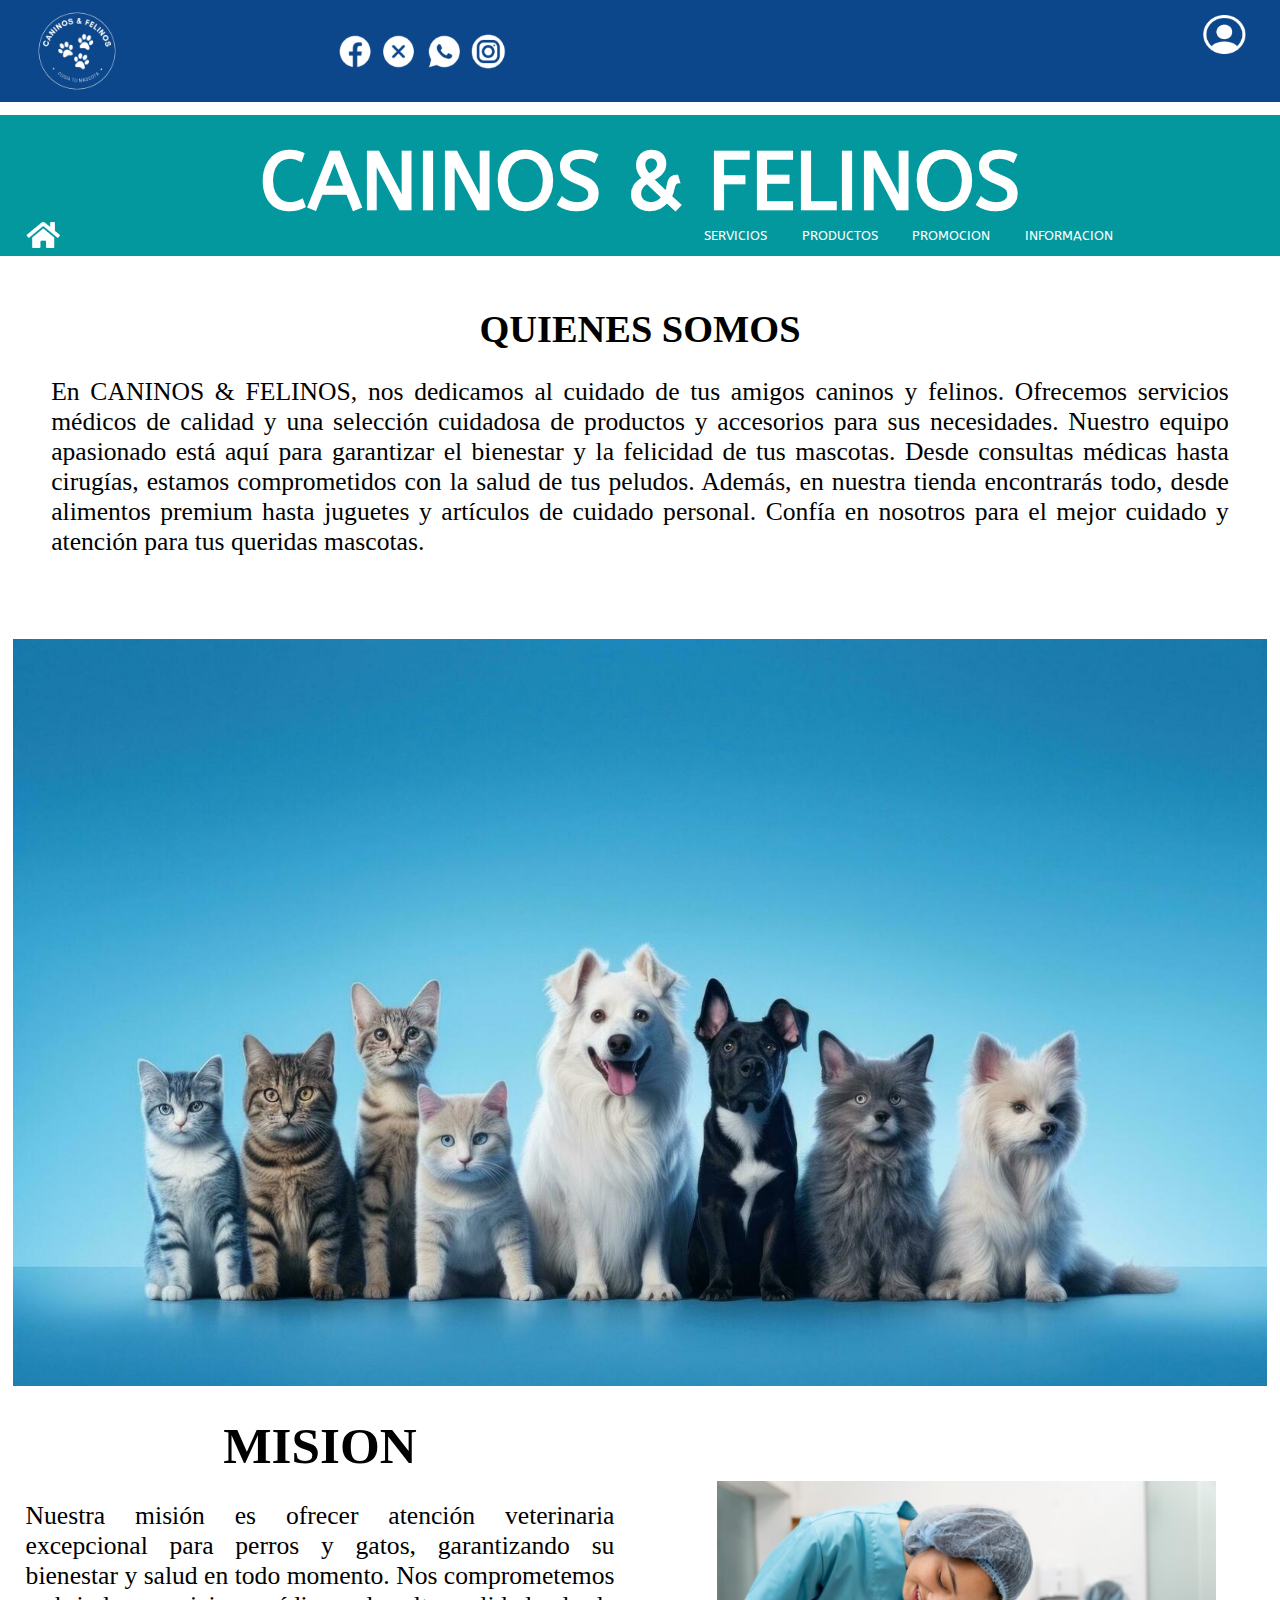
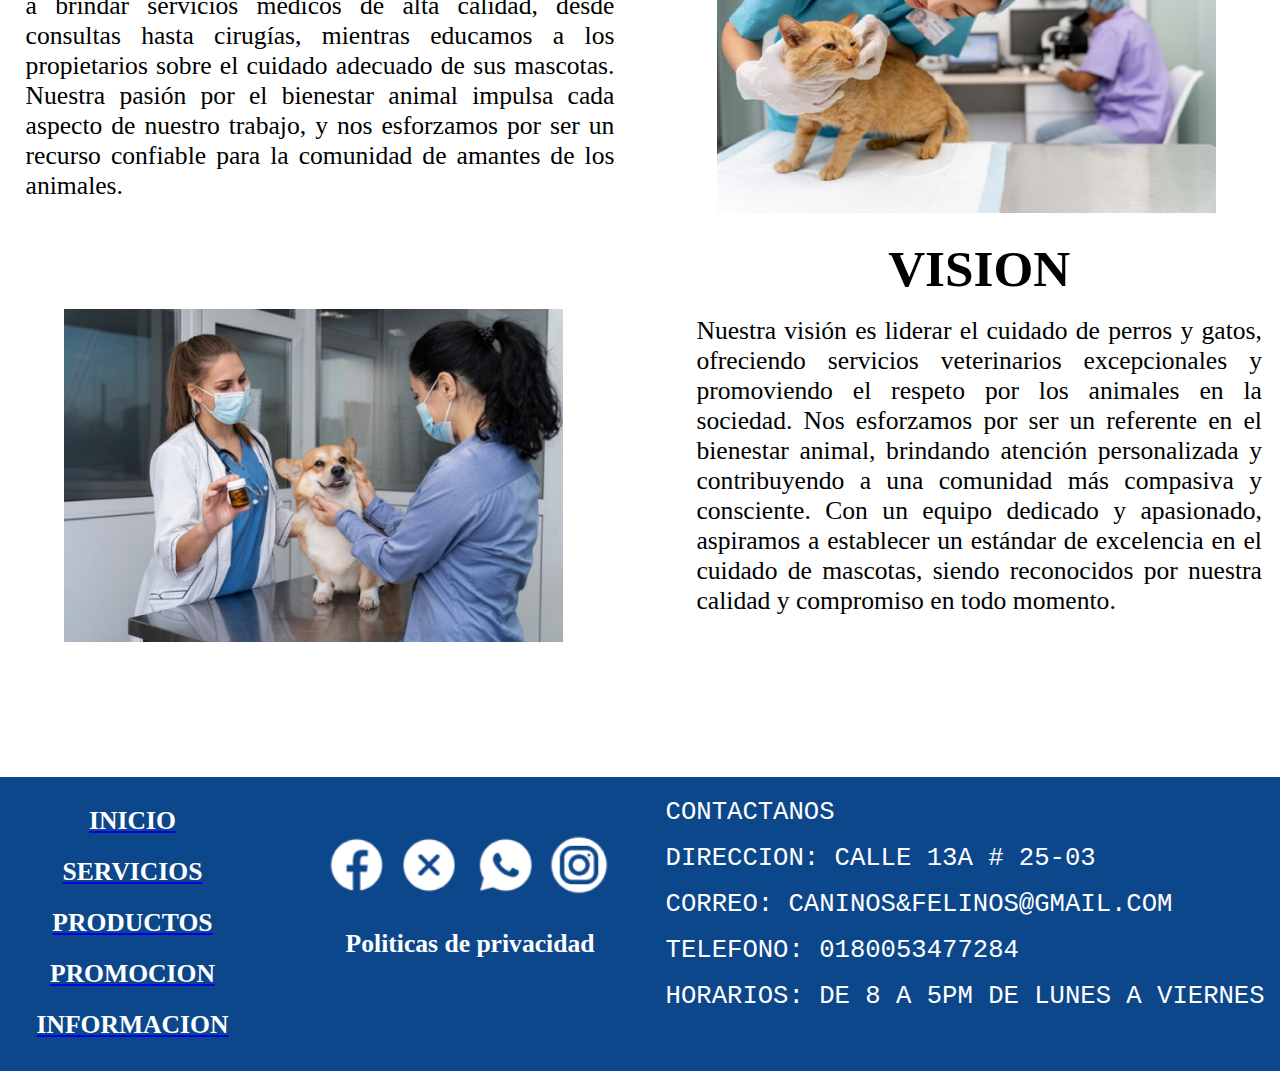
<file: Acerca de nosotros/Acerca de nosotros.html>
<!DOCTYPE html>
<html lang="en">
<head>
    <meta charset="UTF-8">
    <meta name="viewport" content="width=device-width, initial-scale=1.0">
    <title>Caninos y felinos</title>
    <link rel="stylesheet" href="acerca_de_nosotros.css">
</head>
<body>

    <!-------------------------------------------- CABECERA -------------------------------------->
    
    <header class="cabecera">
        <div class="logotipo" ><img src="Logotipo Protectora Animal Delicado Crema y Negro copia.png"> </div>
        <div class="icono_inicio_sesion"><img src="Iniciar sesion o registrarse.png"></div>
        <div class="redes_sociales">

            <img src="Facebook icono.png" alt="error_Facebook">

            <img src="X iconos.png" atl="error_x">

            <img src="WhatsApp icono.png" alt="error_whatsapp">

            <img src="Instagram icono.png" alt="error_Instagram">
        </div>  
    </header>

    <hr class="linea_blanca"> </hr>

    <!------------------menu index------------------------->

    <div class="fondo_menu" >
       <div class="titulo"> <h1 > CANINOS & FELINOS</h1> </div>
        <div class="logo_inicio" > <img src="Inicio.png" alt="Error carga"> </div>
        <nav class="menu">
            <li>SERVICIOS</li>

            <li>PRODUCTOS</li>

            <li>PROMOCION</li>

            <li>INFORMACION</li>
        </nav>
    </div>

    <div class="quienes_somos">
        <h2 class="subtitulo">QUIENES SOMOS</h2>
        <p class="parrafo"> 
            En CANINOS & FELINOS, nos dedicamos al cuidado de tus amigos caninos y felinos. Ofrecemos servicios
            médicos de calidad y una selección cuidadosa de productos y accesorios para sus necesidades. Nuestro equipo 
            apasionado está aquí para garantizar el bienestar y la felicidad de tus mascotas. Desde consultas médicas
            hasta cirugías, estamos comprometidos con la salud de tus peludos. Además, en nuestra tienda encontrarás 
            todo, desde alimentos premium hasta juguetes y artículos de cuidado personal. Confía en nosotros para el 
            mejor cuidado y atención para tus queridas mascotas.
        </p>
    
    </div>
    <br>
    <img class="img_perros_gatos" src="Grupo perros y gatos.jpg" alt="Error carga" >
    <br>
    <div class="contenedor_mision">
        <div class="mision">
            <h2 class="titulo_mision">MISION</h2>
            <p class="parrafo_mision">
                Nuestra misión es ofrecer atención veterinaria excepcional para perros y gatos, garantizando su bienestar
                y salud en todo momento. Nos comprometemos a brindar servicios médicos de alta calidad, desde consultas hasta
                cirugías, mientras educamos a los propietarios sobre el cuidado adecuado de sus mascotas. Nuestra pasión por 
                el bienestar animal impulsa cada aspecto de nuestro trabajo, y nos esforzamos por ser un recurso confiable 
                para la comunidad de amantes de los animales.</p>
        </div>
        <img class="img_mision" src="Mision.jpg" alt="error carga" >
    </div>
        
    <div class="contenedor_vision">
        <div class="vision">
            <h2 class="titulo_vision">VISION</h2>
            <p class="parrafo_vision">Nuestra visión es liderar el cuidado de perros y gatos, ofreciendo servicios veterinarios excepcionales y 
                promoviendo el respeto por los animales en la sociedad. Nos esforzamos por ser un referente en el bienestar 
                animal, brindando atención personalizada y contribuyendo a una comunidad más compasiva y consciente. Con un 
                equipo dedicado y apasionado, aspiramos a establecer un estándar de excelencia en el cuidado de mascotas, 
                siendo reconocidos por nuestra calidad y compromiso en todo momento.</p>    

        </div>
        <img class="img_vision" src="vision.jpg" alt="Error carga" > 
    </div>
    <footer class="pie_de_pagina">
        <div class="menu_pie"> 
            <a href="#"><h3  class="inicio_pie">INICIO</h3></a>
            <a href="#"> <h3 class="servicios_pie">SERVICIOS</h3> </a>
            <a href="#"> <h3 class="productos_pie">PRODUCTOS</h3> </a>
            <a href="#"> <h3 class="promocion_pie">PROMOCION</h3> </a>
            <a href="#"> <h3 class="informacion_pie">INFORMACION</h3> </a>
        </div>

        <div class="redes_pie">
            <img class="facebook_pie" src="Facebook icono.png" alt="error_facebook">
            <img class="x_pie" src="X iconos.png" alt="error_x">
            <img class="whatsapp_pie" src="WhatsApp icono.png" alt="error_whatsapp">
            <img class="instagram_pie" src="Instagram icono.png" alt="error_instagram">
        </div>
            <h4 class="politicas" >Politicas de privacidad</h4>

        <pre class="datos">
CONTACTANOS
DIRECCION: CALLE 13A # 25-03
CORREO: CANINOS&FELINOS@GMAIL.COM
TELEFONO: 0180053477284
HORARIOS: DE 8 A 5PM DE LUNES A VIERNES
        </pre>

        
    </footer>
    
    



</body>
</html>
</file>
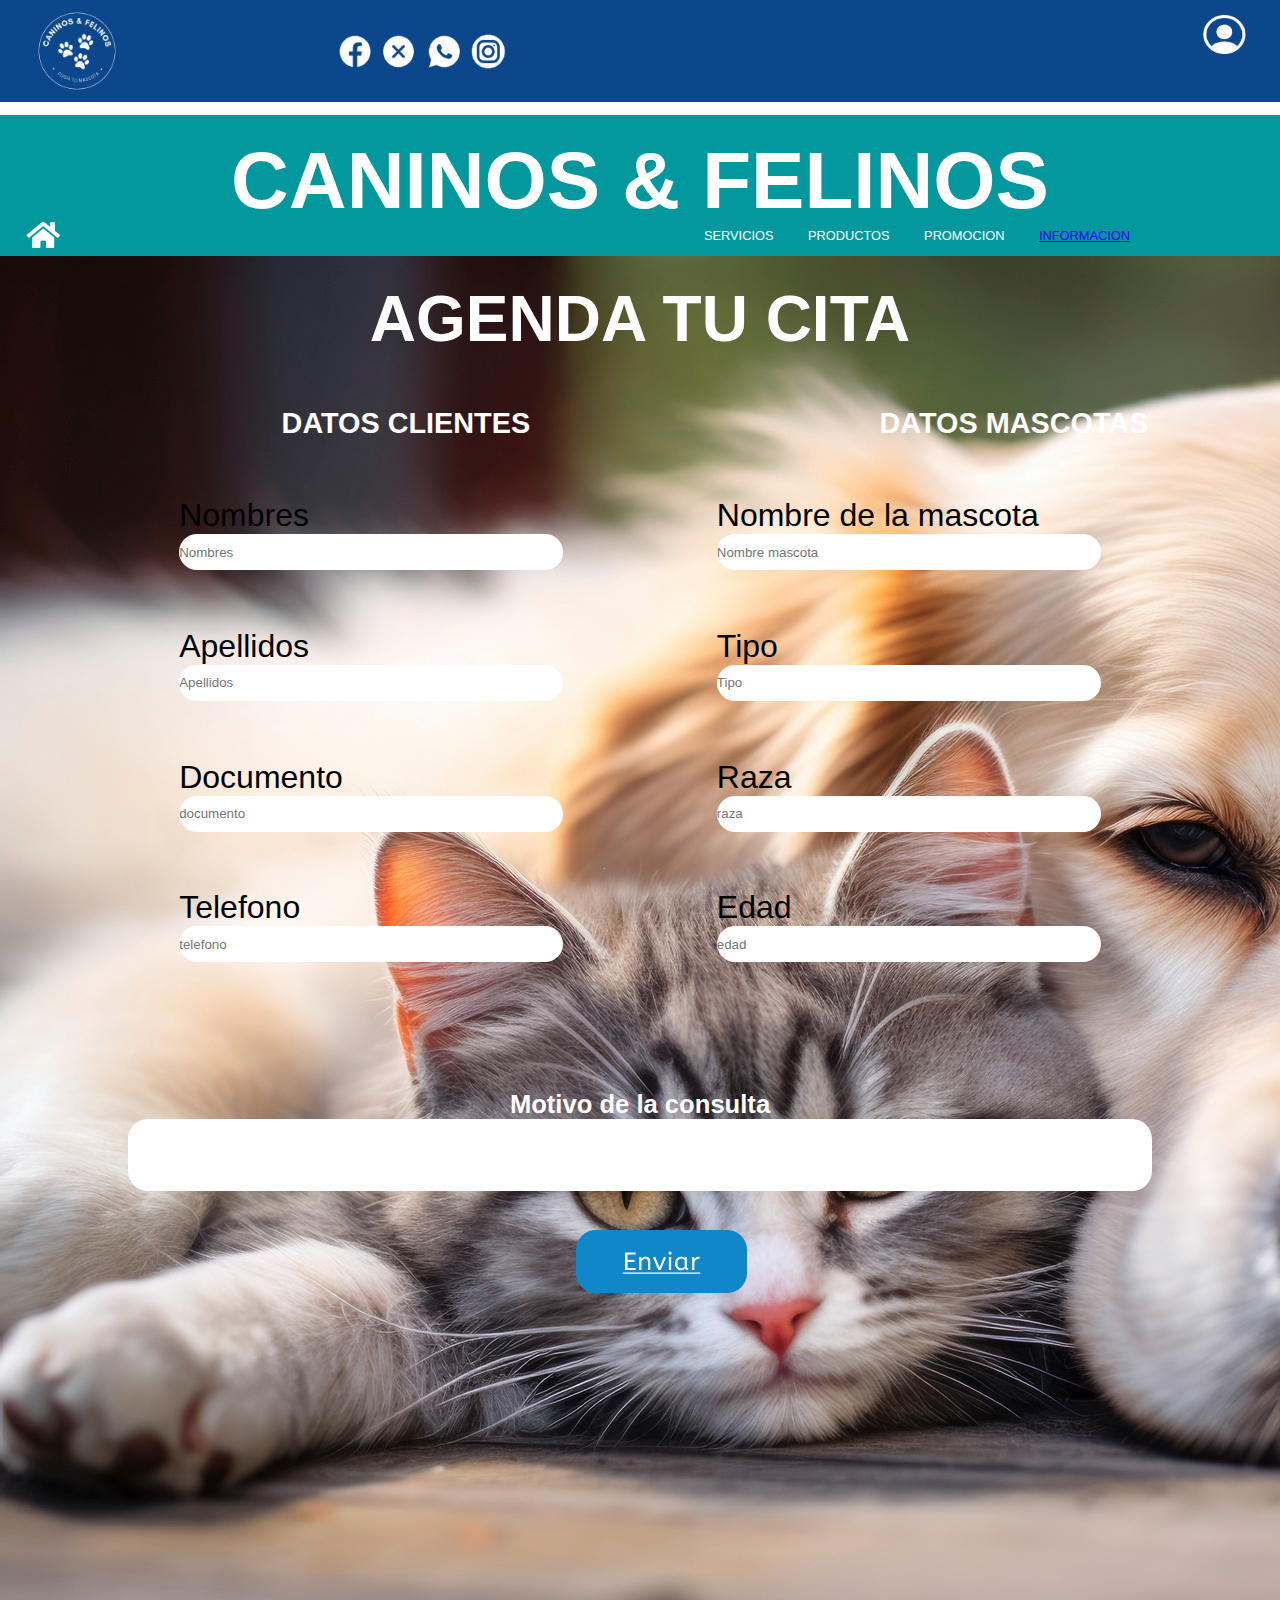
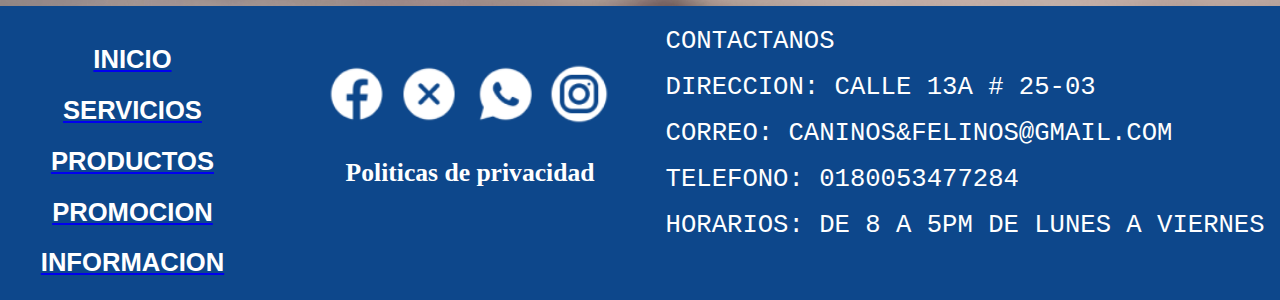
<file: Agenda tu cita/agenda_tu_cita.html>
<!DOCTYPE html>
<html lang="en">
<head>
    <meta charset="UTF-8">
    <meta name="viewport" content="width=device-width, initial-scale=1.0">
    <title>Caninos y felinos</title>
    <link rel="stylesheet" href="agenda_tu_cita.css">
</head>
<body>

    <!-------------------------------------------- CABECERA -------------------------------------->
    <header class="cabecera">
        <div class="logotipo" ><img src="Logotipo Protectora Animal Delicado Crema y Negro copia.png"> </div>
        <div class="icono_inicio_sesion"><img src="Iniciar sesion o registrarse.png"></div>
        <div class="redes_sociales">

            <img src="Facebook icono.png" alt="error Facebook">

            <img src="X iconos.png" atl="error x">

            <img src="WhatsApp icono.png" alt="error whatsapp">

            <img src="Instagram icono.png" alt="error Instagram">
        </div>  
    </header>

    <hr class="linea_blanca"> </hr>

    <!------------------menu index------------------------->

    <div class="fondo_menu" >
        <div class="titulo"> <h1 > CANINOS & FELINOS</h1> </div>
        <div class="logo_inicio" > <img src="Inicio.png" alt="Error carga"> </div>
         <na class="menu">
            <li>SERVICIOS</li>
 
            <li>PRODUCTOS</li>
 
            <li>PROMOCION</li>
 
             <a href="Acerca de nosotros/Acerca de nosotros.html"><li>INFORMACION</li></a>
         </na>
        </div>
    
    <div class="fondo">
        <h2>AGENDA TU CITA</h2>
        <div class="subtitulo">
            <h4>DATOS CLIENTES</h4>
            <h4>DATOS MASCOTAS</h4>
        </div>

        <div class="formato">
            <form class="formato_cliente">
                <label class="nombre_" for="Nombres"> Nombres</label>
                <input class="nombres" type="text" id="Nombres" placeholder="Nombres" name="Nombres"/>
                
                <label  for="apellidos"> Apellidos</label>
                <input class="apellidos" type="text" id="Apellidos" placeholder="Apellidos" name="Apellidos"/>
                
                <label for="documento"> Documento</label>
                <input class="documento" type="tel" id="documento" placeholder="documento" name="documento"/>
            
                <label  for="telefono"> Telefono</label>
                <input class="telefono" type="tel" id="telefono" placeholder="telefono" name="telefono"/>
                

            </form>

            <form class="formato_mascota">
                <label for="Nombre mascota"> Nombre de la mascota </label>
                <input type="text" id="Nombre mascota" placeholder="Nombre mascota" name="Nombre mascota"/>
                
                <label  for="apellidos"> Tipo</label>
                <input type="text" id="Tipo" placeholder="Tipo" name="Tipo"/>
                
                <label for="raza"> Raza</label>
                <input class="raza" type="text" id="raza" placeholder="raza" name="raza"/>
            
                <label  for="edad"> Edad</label>
                <input class="edad" type="number" id="edad" placeholder="edad" name="edad"/>
                

            </form>
            


        </div>
        <h3>Motivo de la consulta</h3>
        <input class="motivo" type="text">
        <br>

        <a href="#" > <img class="enviar" src="enviar.png" alt="error_img"></a>
        

    </div>
    
    
    <footer class="pie_de_pagina">
        <div class="menu_pie"> 
            <a href="#"><h3  class="inicio_pie">INICIO</h3></a>
            <a href="#"> <h3 class="servicios_pie">SERVICIOS</h3> </a>
            <a href="#"> <h3 class="productos_pie">PRODUCTOS</h3> </a>
            <a href="#"> <h3 class="promocion_pie">PROMOCION</h3> </a>
            <a href="#"> <h3 class="informacion_pie">INFORMACION</h3> </a>
        </div>

        <div class="redes_pie">
            <img class="facebook_pie" src="Facebook icono.png" alt="error_facebook">
            <img class="x_pie" src="X iconos.png" alt="error_x">
            <img class="whatsapp_pie" src="WhatsApp icono.png" alt="error_whatsapp">
            <img class="instagram_pie" src="Instagram icono.png" alt="error_instagram">
        </div>
            <h4 class="politicas" >Politicas de privacidad</h4>

        <pre class="datos">
CONTACTANOS
DIRECCION: CALLE 13A # 25-03
CORREO: CANINOS&FELINOS@GMAIL.COM
TELEFONO: 0180053477284
HORARIOS: DE 8 A 5PM DE LUNES A VIERNES
        </pre>

        
    </footer>

</body>
</html>
</file>
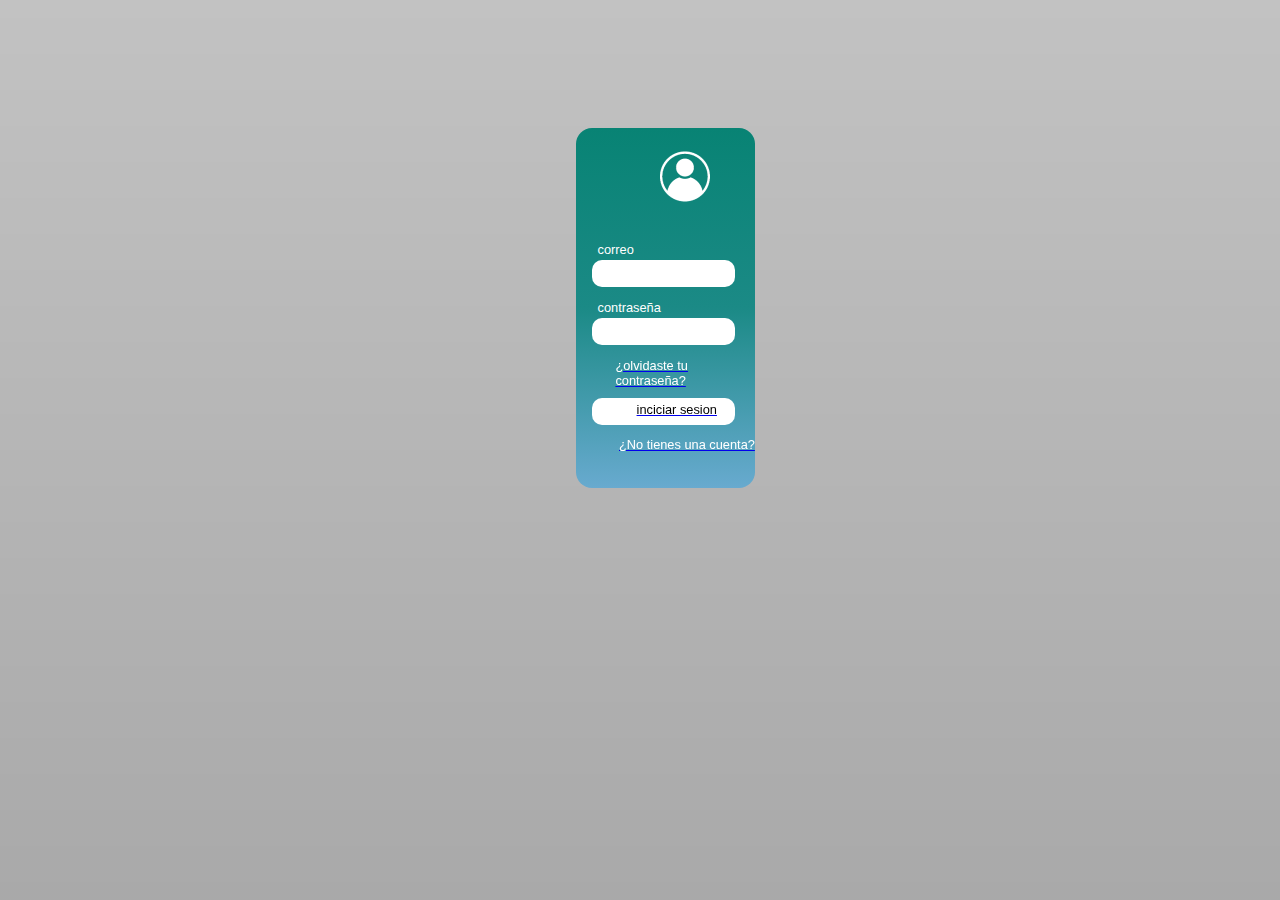
<file: Inicio sesion/inicio_sesion.html>
<!DOCTYPE html>
<html lang="en">
<head>
    <meta charset="UTF-8">
    <meta name="viewport" content="width=device-width, initial-scale=1.0">
    <title>Document</title>
    <link rel="stylesheet" href="incio_sesion.css">
</head>
<body>
    <div class="contenedor_princial">
        <div class="inicio_sesion">
            <img src="Icono iniciar sesion 1.png" alt="error_img">
            <p>correo</p>
            <input type="text">
            <p>contraseña</p>
            <input type="password">
            <a href="#"><p class="recuperar_credenciales"> ¿olvidaste tu contraseña?</p> </a> 

            <div class="iniciar">
            <a href="#"> <p>inciciar sesion</p> </a>
            </div>

        <a href="#"> <p class="pregunta_registro">¿No tienes una cuenta?</p> </a>

        </div>
    </div>
    
</body>
</html>
</file>
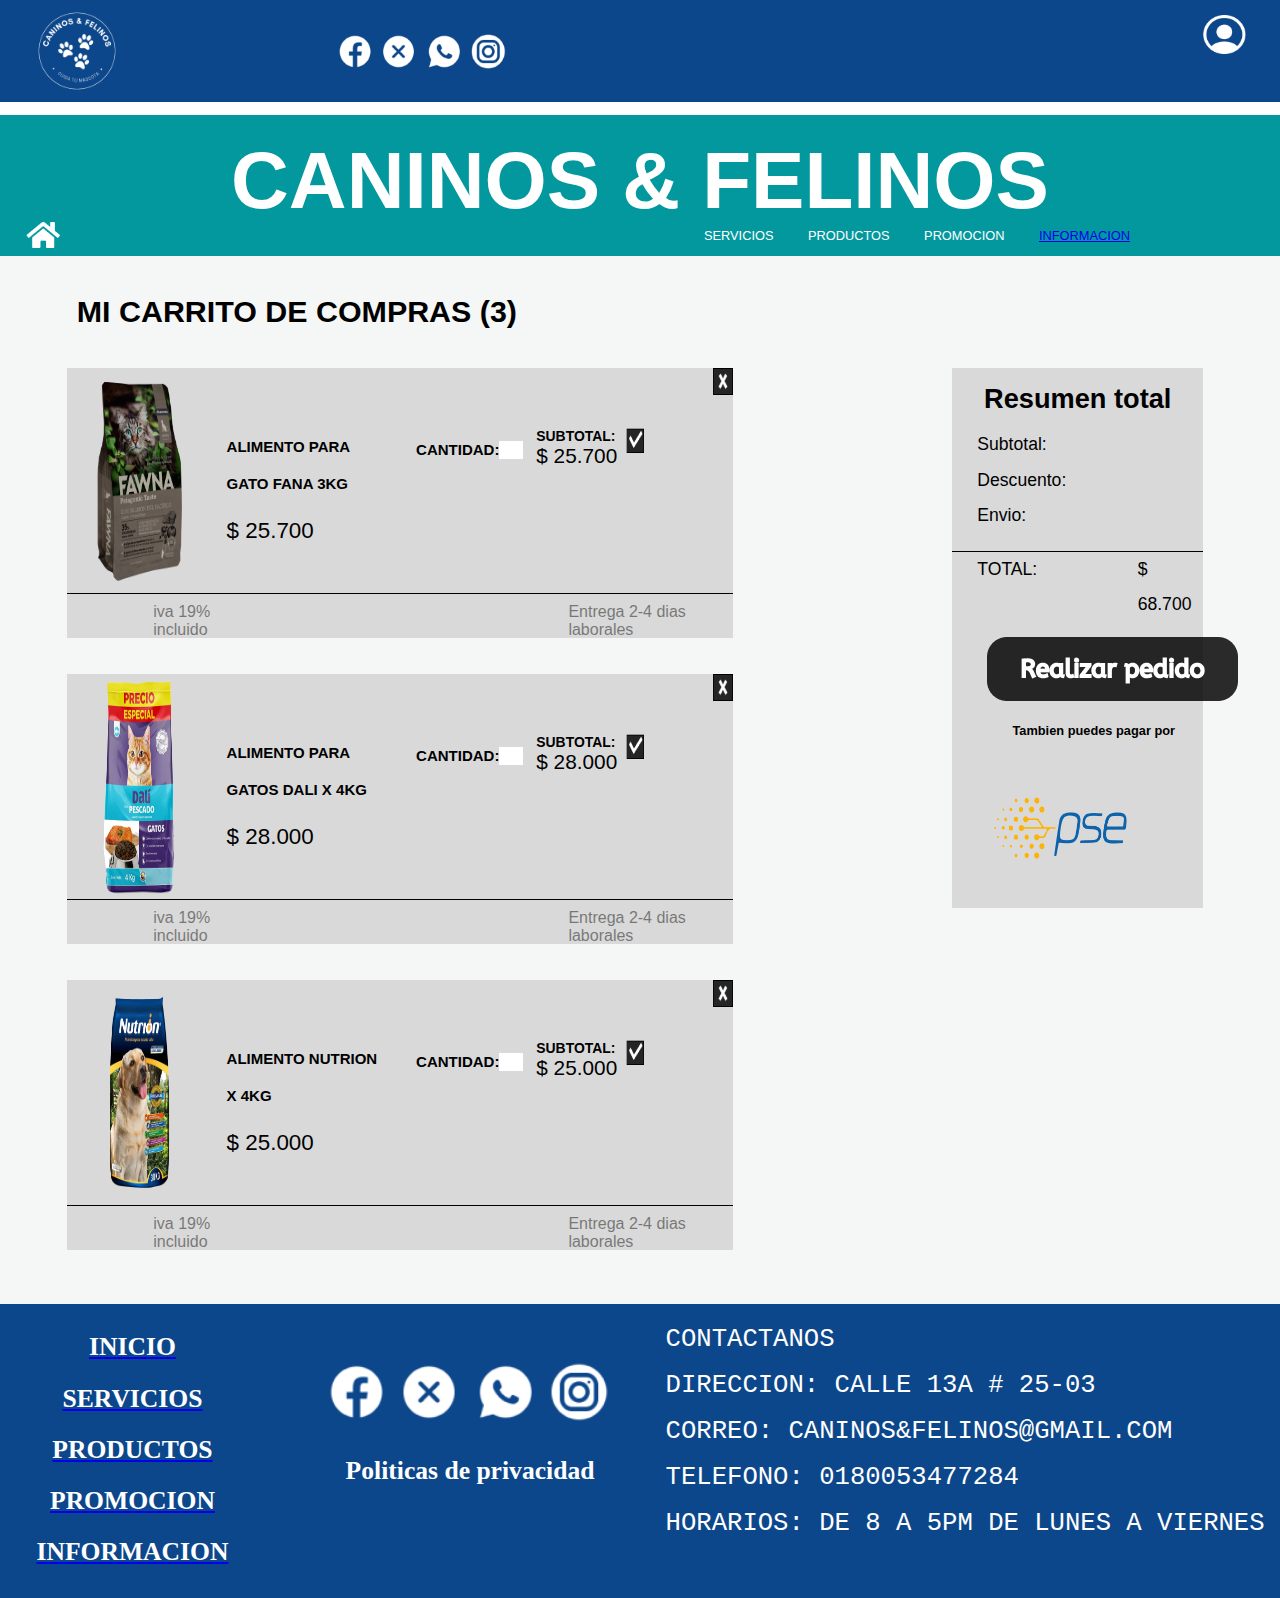
<file: Productos/carrito_compra.html>
<!DOCTYPE html>
<html lang="en">
<head>
    <meta charset="UTF-8">
    <meta name="viewport" content="width=device-width, initial-scale=1.0">
    <title>Caninos y felinos</title>
    <link rel="stylesheet" href="carrito_compra.css">
</head>
<body>
    <header class="cabecera">
        <div class="logotipo" ><img src="Logotipo Protectora Animal Delicado Crema y Negro copia.png"> </div>
        <div class="icono_inicio_sesion"><img src="Iniciar sesion o registrarse.png"></div>
        <div class="redes_sociales">

            <img src="Facebook icono.png" alt="error Facebook">

            <img src="X iconos.png" atl="error x">

            <img src="WhatsApp icono.png" alt="error whatsapp">

            <img src="Instagram icono.png" alt="error Instagram">
        </div>  
    </header>

    <hr class="linea_blanca"> </hr>
    <!------------------menu index------------------------->
    <div class="fondo_menu" >
        <div class="titulo"> <h1 > CANINOS & FELINOS</h1> </div>
        <div class="logo_inicio" > <img src="Inicio.png" alt="Error carga"> </div>
         <na class="menu">
            <li>SERVICIOS</li>
 
            <li>PRODUCTOS</li>
 
            <li>PROMOCION</li>
 
             <a href="Acerca de nosotros/Acerca de nosotros.html"><li>INFORMACION</li></a>
         </na>
        </div>
    </div>

    <h2 class="subtitulo">MI CARRITO DE COMPRAS (3)</h2>

    <div class="contenedor">

        <div class="asignacion_producto">
            <div class="produc_1">
                <div class="subcontenedor_1"> 

                    <div class="sub_contenedor_2">
                        <img src="Comida gato sin fondo.png" alt="error_img">
                        <div class="sub_precio">
                            <h6>ALIMENTO PARA GATO FANA 3KG</h6>
                            <p>$ 25.700</p>
                        </div>
                        <div class="cantidad">
                            <h6> CANTIDAD: </h6>
                            <input type="number">
                        </div>
                        <div class="subtotal">
                            <h6> SUBTOTAL: </h6>
                            <p>$ 25.700</p>
                            
                        </div>
                        <div class="chulo">
                            <img class="chulo" src="chulo.png" alt="error_img">
                        </div>
                        <div class="eliminar">
                            <img src="Eliminar.png" alt="error_img">
                        </div>
                        
                        
                    </div>

                    <hr class="linea_negra">

                    <div class="entrega">
                        <p>iva 19% incluido</p>
                        <p>Entrega 2-4 dias laborales</p>
                    </div>

                </div>
                

            </div>


            <br>
            <br>

            <div class="produc_1">
                <div class="subcontenedor_1"> 

                    <div class="sub_contenedor_2">
                        <img src="comida de gatos 4.png" alt="error_img">
                        <div class="sub_precio">
                            <h6>ALIMENTO PARA GATOS DALI X 4KG</h6>
                            <p>$ 28.000</p>
                        </div>
                        <div class="cantidad">
                            <h6> CANTIDAD: </h6>
                            <input type="number">
                        </div>
                        <div class="subtotal">
                            <h6> SUBTOTAL: </h6>
                            <p>$ 28.000</p>
                            
                        </div>
                        <div class="chulo">
                            <img class="chulo" src="chulo.png" alt="error_img">
                        </div>
                        <div class="eliminar">
                            <img src="Eliminar.png" alt="error_img">
                        </div>
                        
                        
                    </div>

                    <hr class="linea_negra">

                    <div class="entrega">
                        <p>iva 19% incluido</p>
                        <p>Entrega 2-4 dias laborales</p>
                    </div>

                </div>
                

            </div>




            <br>
            <br>

            <div class="produc_1">
                <div class="subcontenedor_1"> 

                    <div class="sub_contenedor_2">
                        <img src="comida de perro 8.png" alt="error_img">
                        <div class="sub_precio">
                            <h6>ALIMENTO NUTRION X 4KG</h6>
                            <p>$ 25.000</p>
                        </div>
                        <div class="cantidad">
                            <h6> CANTIDAD: </h6>
                            <input type="number">
                        </div>
                        <div class="subtotal">
                            <h6> SUBTOTAL: </h6>
                            <p>$ 25.000</p>
                            
                        </div>
                        <div class="chulo">
                            <img class="chulo" src="chulo.png" alt="error_img">
                        </div>
                        <div class="eliminar">
                            <img src="Eliminar.png" alt="error_img">
                        </div>
                        
                        
                    </div>

                    <hr class="linea_negra">

                    <div class="entrega">
                        <p>iva 19% incluido</p>
                        <p>Entrega 2-4 dias laborales</p>
                    </div>

                </div>
                

            </div>

            


        </div>

        <div class="realizacion_de_pedidos">
            <h5>Resumen total</h5>
            <p>Subtotal:</p>
            <p>Descuento:</p>
            <p>Envio: </p>
            <br>
            <hr class="linea_negra_pedido">
            <div class="precio">
                <p>TOTAL:</p>
                <p>$ 68.700</p>
            </div>

            <img class="pedidos_foto" src="pedido.png" alt="error_img">
            <h6>Tambien puedes pagar por </h6>
            <img class="pse_foto" src="logo-pse.png" alt="error img">

        </div>
    </div>
    <br>
    <br>

    <footer class="pie_de_pagina">
        <div class="menu_pie"> 
            <a href="#"><h3  class="inicio_pie">INICIO</h3></a>
            <a href="#"> <h3 class="servicios_pie">SERVICIOS</h3> </a>
            <a href="#"> <h3 class="productos_pie">PRODUCTOS</h3> </a>
            <a href="#"> <h3 class="promocion_pie">PROMOCION</h3> </a>
            <a href="#"> <h3 class="informacion_pie">INFORMACION</h3> </a>
        </div>

        <div class="redes_pie">
            <img class="facebook_pie" src="Facebook icono.png" alt="error_facebook">
            <img class="x_pie" src="X iconos.png" alt="error_x">
            <img class="whatsapp_pie" src="WhatsApp icono.png" alt="error_whatsapp">
            <img class="instagram_pie" src="Instagram icono.png" alt="error_instagram">
        </div>
            <h4 class="politicas" >Politicas de privacidad</h4>

        <pre class="datos">
CONTACTANOS
DIRECCION: CALLE 13A # 25-03
CORREO: CANINOS&FELINOS@GMAIL.COM
TELEFONO: 0180053477284
HORARIOS: DE 8 A 5PM DE LUNES A VIERNES
        </pre>

        
    </footer>

</body>
</html>
</file>
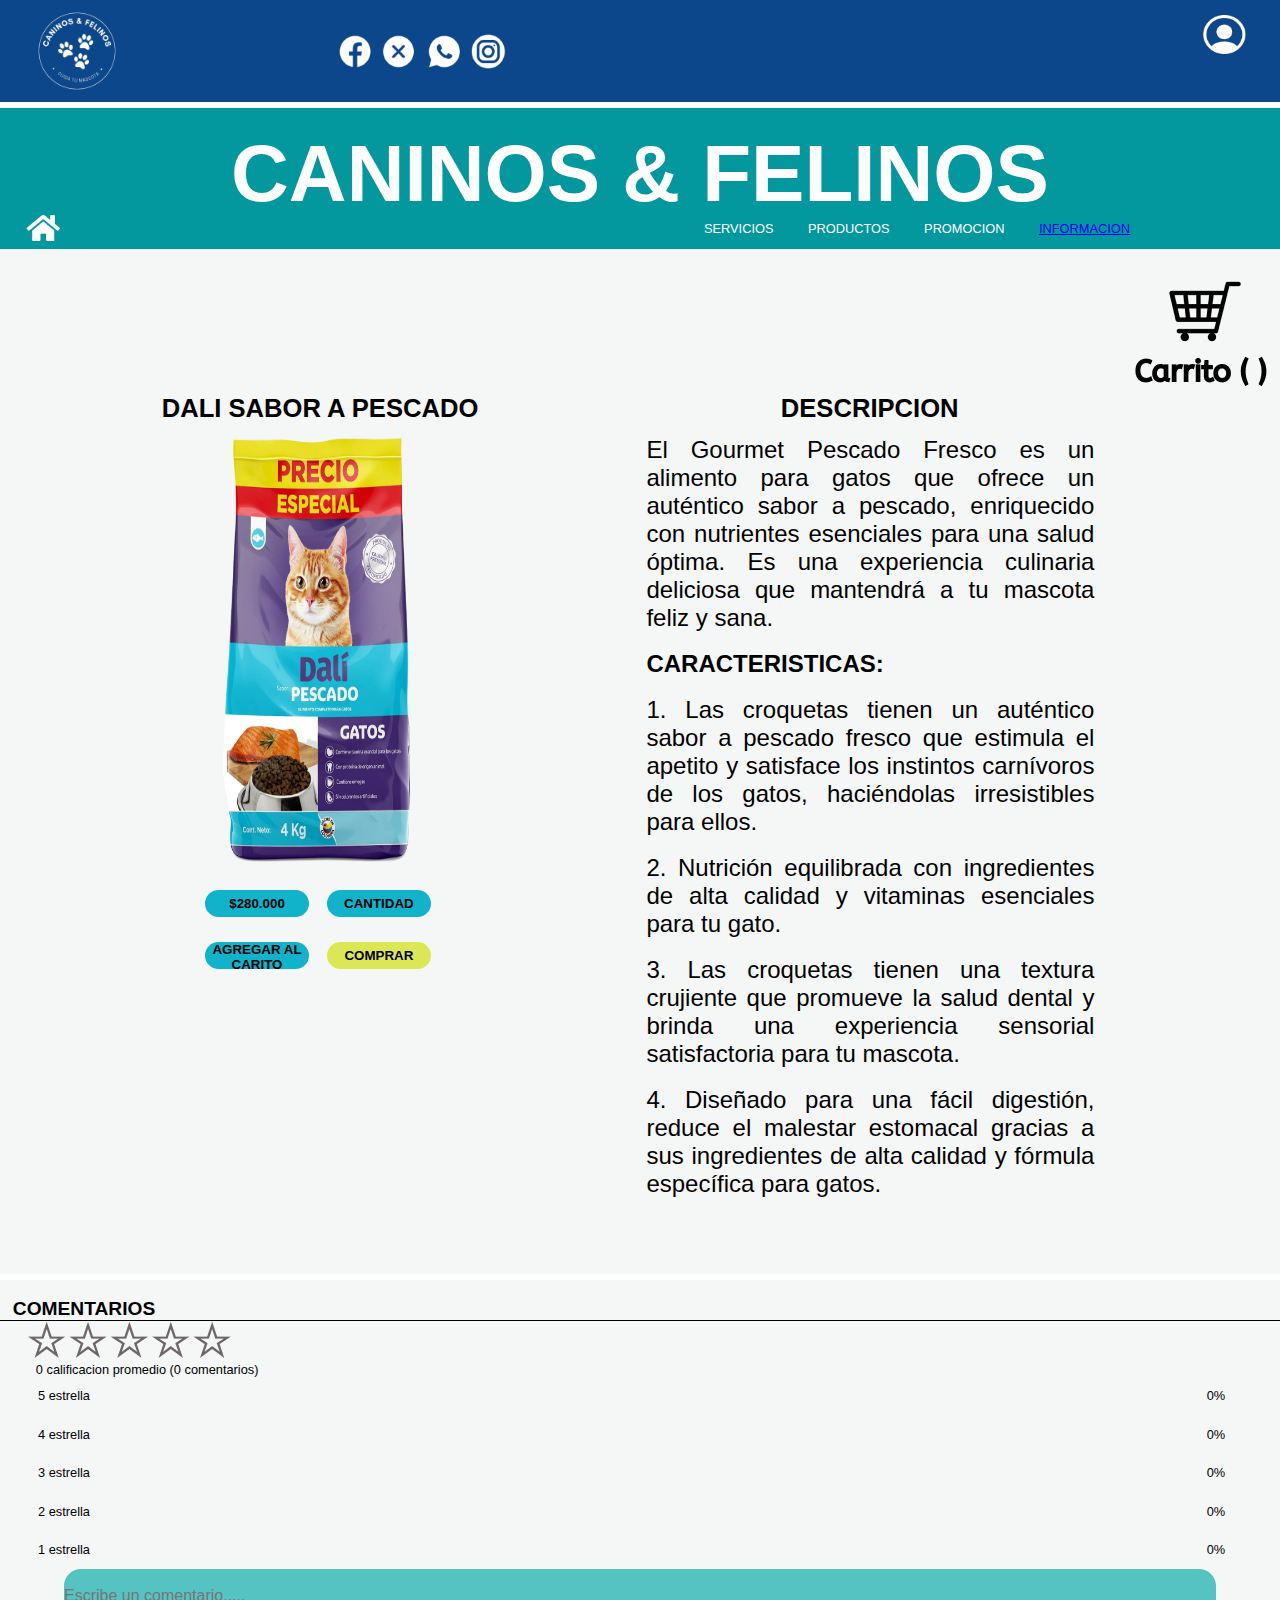
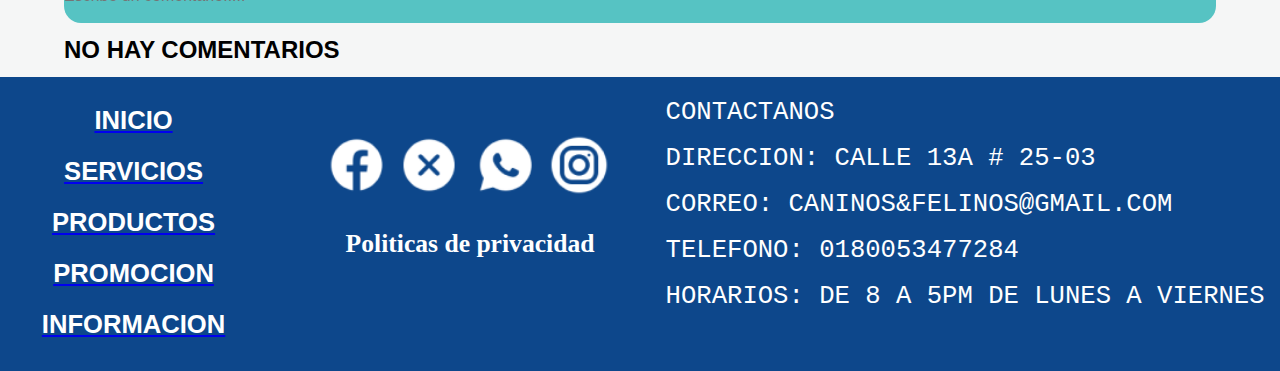
<file: Productos/descripcion.html>
<!DOCTYPE html>
<html lang="en">
<head>
    <meta charset="UTF-8">
    <meta name="viewport" content="width=device-width, initial-scale=1.0">
    <title>Caninos y felinos</title>
    <link rel="stylesheet" href="descripcion.css">
</head>
<body>
    <header class="cabecera">
        <div class="logotipo" ><img src="Logotipo Protectora Animal Delicado Crema y Negro copia.png"> </div>
        <div class="icono_inicio_sesion"><img src="Iniciar sesion o registrarse.png"></div>
        <div class="redes_sociales">

            <img src="Facebook icono.png" alt="error Facebook">

            <img src="X iconos.png" atl="error x">

            <img src="WhatsApp icono.png" alt="error whatsapp">

            <img src="Instagram icono.png" alt="error Instagram">
        </div>  
    </header>

    <hr class="linea_blanca"> </hr>
    <!------------------menu index------------------------->
    <div class="fondo_menu" >
        <div class="titulo"> <h1 > CANINOS & FELINOS</h1> </div>
        <div class="logo_inicio" > <img src="Inicio.png" alt="Error carga"> </div>
         <na class="menu">
            <li>SERVICIOS</li>
 
            <li>PRODUCTOS</li>
 
            <li>PROMOCION</li>
 
             <a href="Acerca de nosotros/Acerca de nosotros.html"><li>INFORMACION</li></a>
         </na>
        </div>
    </div>
    <img class="carrito_compra" src="carrito_compra.png" alt="error-img">

    <article>
        <div class="produc">
            <h2>DALI SABOR A PESCADO</h2>
            <img src="comida de gatos 4.png" alt="error_img">

            <div class="botones_1">
                <button> $280.000</button>
                <button>CANTIDAD</button>
            </div>

            <div class="botones_2">
                <button> AGREGAR AL CARITO</button>
                <button id="comprar">COMPRAR</button>
            </div>      
        </div>

        <div class="parrafo">
            <h4>DESCRIPCION</h4>
            <p>
                El Gourmet Pescado Fresco es un alimento para gatos que ofrece un  auténtico sabor a pescado, 
                enriquecido con nutrientes esenciales para  una salud óptima. Es una experiencia culinaria 
                deliciosa que mantendrá a  tu mascota feliz y sana.</p>
            <br>
            <p> <strong>CARACTERISTICAS:</strong></p>
            <br>
            <p> 1. Las croquetas tienen un auténtico sabor a pescado fresco que estimula el 
                apetito y satisface los instintos carnívoros de los gatos, haciéndolas  irresistibles para ellos. </p>
            <br>
            <p>2. Nutrición equilibrada con ingredientes de alta calidad y vitaminas esenciales para tu gato.</p> 
            <br>
            <p>3. Las croquetas tienen una textura crujiente que promueve la salud dental y  brinda una 
                experiencia sensorial satisfactoria para tu mascota.</p>
            <br>
            <p>4. Diseñado para una fácil digestión, reduce el malestar estomacal gracias a  sus ingredientes de alta 
                calidad y fórmula específica para gatos.  </p>

        </div>

        

    </article>
    <hr class="linea_blanca"> </hr>
    <br>
    <h3>COMENTARIOS</h3>
    <hr class="linea_negra"> </hr>
    <img class="calif" src="calif.png" alt="error_img">
    <p class="promedio_estrellas">0 calificacion promedio (0 comentarios)</p>
    <div class="clasificacion_estrellas">
        <div class="estrellas">
            <p> 5 estrella  </p>                                                                                                                                                                                                             

            <p> 4 estrella  </p>                                                                                                                                                                                                            

            <p> 3 estrella  </p>                                                                                                                                                                                                               

            <p> 2 estrella  </p>                                                                                                                                                                                        

            <p> 1 estrella  </p>
        </div>

        <div class="porcentajes">
            <p> 0%  </p>                                                                                                                                                                                                             

            <p> 0%  </p>                                                                                                                                                                                                            

            <p> 0%  </p>                                                                                                                                                                                                               

            <p> 0%  </p>                                                                                                                                                                                        

            <p> 0%  </p>
        </div>

            
    
    </div>

    <input class="comentario" type="text" placeholder="Escribe un comentario.....">

    <h5 class="aviso">NO HAY COMENTARIOS</h5>
    <footer class="pie_de_pagina">
        <div class="menu_pie"> 
            <a href="#"><h3  class="inicio_pie">INICIO</h3></a>
            <a href="#"> <h3 class="servicios_pie">SERVICIOS</h3> </a>
            <a href="#"> <h3 class="productos_pie">PRODUCTOS</h3> </a>
            <a href="#"> <h3 class="promocion_pie">PROMOCION</h3> </a>
            <a href="#"> <h3 class="informacion_pie">INFORMACION</h3> </a>
        </div>

        <div class="redes_pie">
            <img class="facebook_pie" src="Facebook icono.png" alt="error_facebook">
            <img class="x_pie" src="X iconos.png" alt="error_x">
            <img class="whatsapp_pie" src="WhatsApp icono.png" alt="error_whatsapp">
            <img class="instagram_pie" src="Instagram icono.png" alt="error_instagram">
        </div>
            <h4 class="politicas" >Politicas de privacidad</h4>

        <pre class="datos">
CONTACTANOS
DIRECCION: CALLE 13A # 25-03
CORREO: CANINOS&FELINOS@GMAIL.COM
TELEFONO: 0180053477284
HORARIOS: DE 8 A 5PM DE LUNES A VIERNES
        </pre>

        
    </footer>

</body>
</html>
</file>
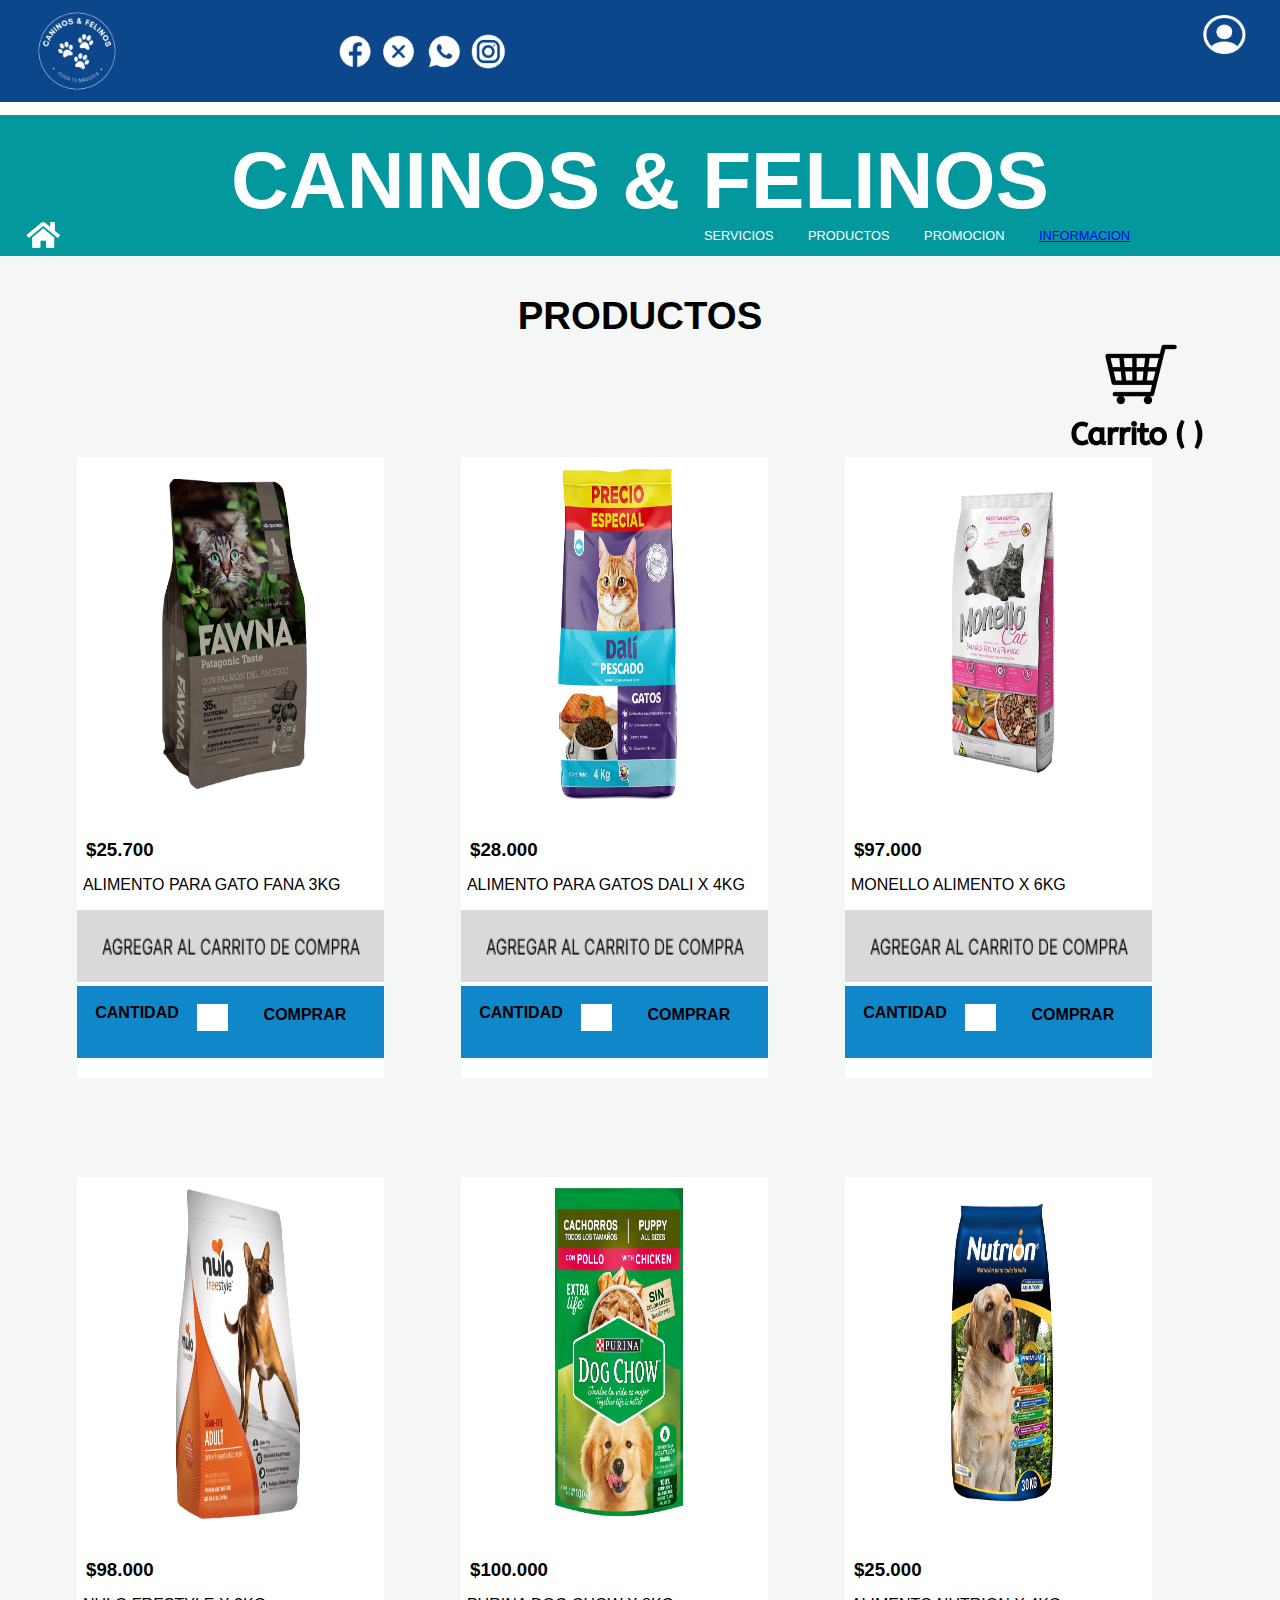
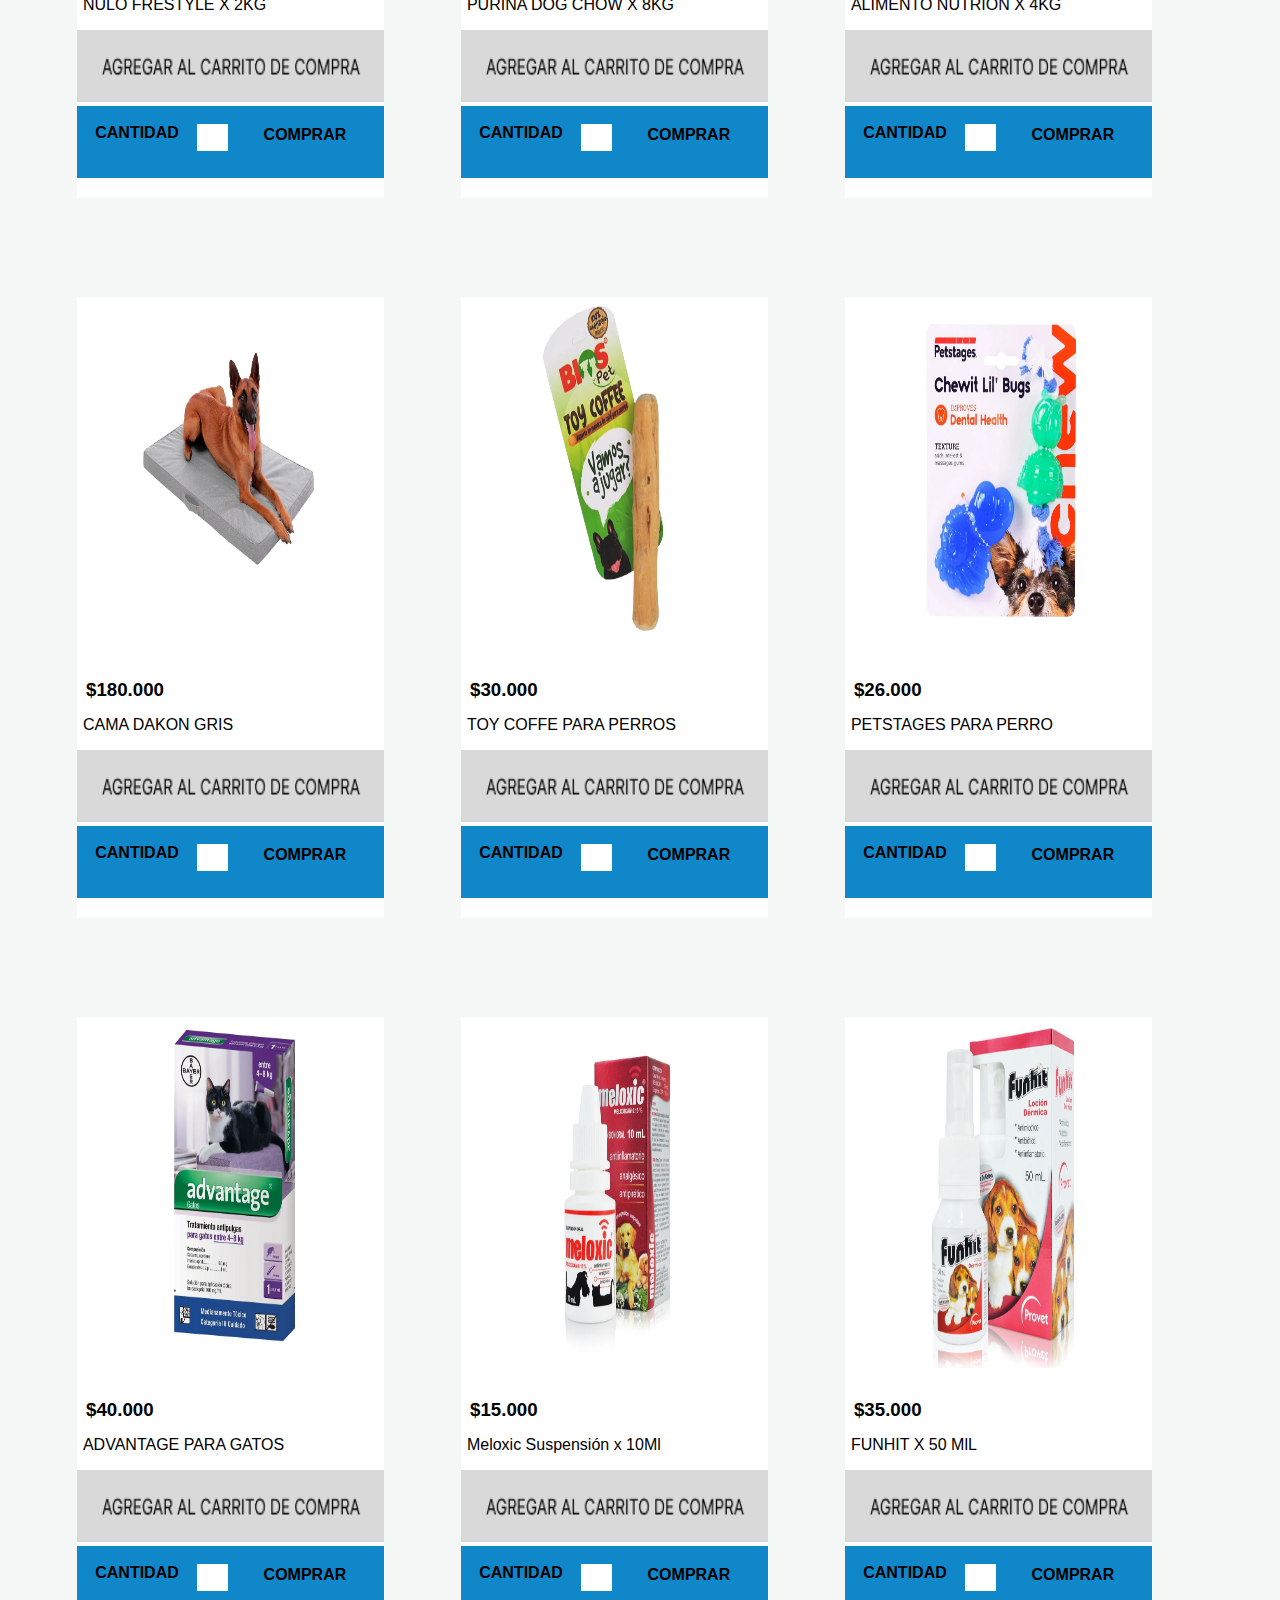
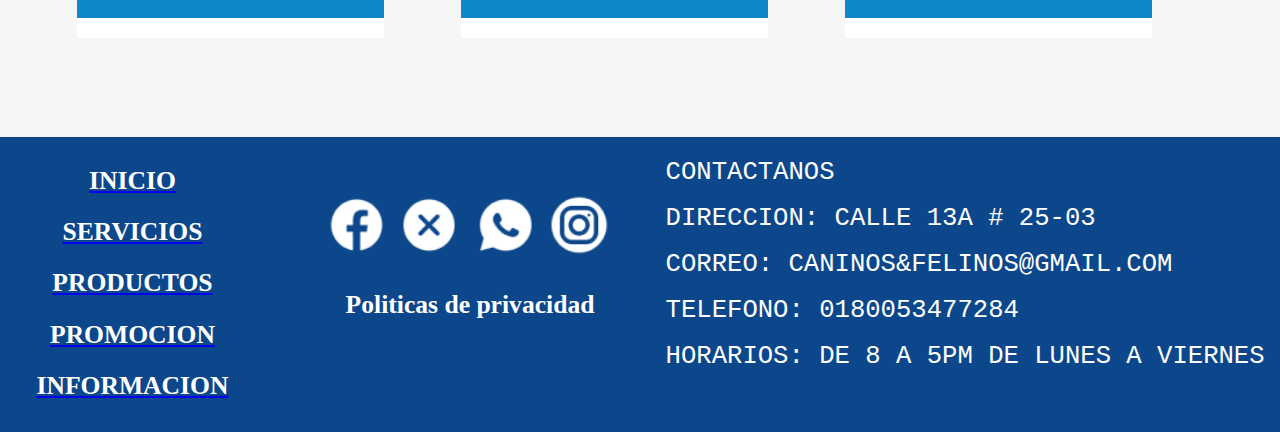
<file: Productos/productos.htm>
<!DOCTYPE html>
<html lang="en">
<head>
    <meta charset="UTF-8">
    <meta name="viewport" content="width=device-width, initial-scale=1.0">
    <title>Caninos y felinos</title>
    <link rel="stylesheet" href="productos.css">
</head>
<body>

    <!-------------------------------------------- CABECERA -------------------------------------->
    <header class="cabecera">
        <div class="logotipo" ><img src="Logotipo Protectora Animal Delicado Crema y Negro copia.png"> </div>
        <div class="icono_inicio_sesion"><img src="Iniciar sesion o registrarse.png"></div>
        <div class="redes_sociales">

            <img src="Facebook icono.png" alt="error Facebook">

            <img src="X iconos.png" atl="error x">

            <img src="WhatsApp icono.png" alt="error whatsapp">

            <img src="Instagram icono.png" alt="error Instagram">
        </div>  
    </header>

    <hr class="linea_blanca"> </hr>

    <!------------------menu index------------------------->

    <div class="fondo_menu" >
        <div class="titulo"> <h1 > CANINOS & FELINOS</h1> </div>
       <a href="#"> <div class="logo_inicio" > <img src="Inicio.png" alt="Error carga"> </div></a>
         <na class="menu">
            <li>SERVICIOS</li>
 
            <li>PRODUCTOS</li>
 
            <li>PROMOCION</li>
 
             <a href="Acerca de nosotros/Acerca de nosotros.html"><li>INFORMACION</li></a>
         </na>
        </div>

    <h2>PRODUCTOS</h2>
    <img class="carrito_compra" src="carrito_compra.png" alt="error]-img">



    <!----------------------Primer articulo de productos 1---------------------------->
    
    <article class="productos">
        <div class="producto_1">
            <img class="img_producto" src="Comida gato sin fondo.png" alt="error_img">
            <h3>$25.700</h3>

            <p>ALIMENTO PARA GATO FANA 3KG</p>
           <a href="#" class="agregar_al_carrito"><img src="agregar_al_carrito.png" alt="error_img"></a>
            <div class="cantidad_compras">
                <h4>CANTIDAD</h4>
                <input type="number" class="cantidad">
                <a href="#" class="comprar"><h4>COMPRAR</h4></a>
            </div>


        </div>

        

        <div class="producto_1">
            <img class="img_producto" src="comida de gatos 4.png" alt="error_img">
            <h3>$28.000</h3>

            <p>ALIMENTO PARA GATOS DALI X 4KG</p>
           <a href="#" class="agregar_al_carrito"><img src="agregar_al_carrito.png" alt="error_img"></a>
            <div class="cantidad_compras">
                <h4>CANTIDAD</h4>
                <input type="number" class="cantidad">
                <a href="#" class="comprar"><h4>COMPRAR</h4></a>
            </div>
        </div>



        <div class="producto_1">
            <img class="img_producto" src="Comida de gatos 5.png" alt="error_img">
            <h3>$97.000</h3>

            <p>MONELLO ALIMENTO X 6KG</p>
           <a href="#" class="agregar_al_carrito"><img src="agregar_al_carrito.png" alt="error_img"></a>
            <div class="cantidad_compras">
                <h4>CANTIDAD</h4>
                <input type="number" class="cantidad">
                <a href="#" class="comprar"><h4>COMPRAR</h4></a>
            </div>
        </div>



    </article>






<!----------------------sengundo articulo de productos 2---------------------------->

    <article class="productos">
        <div class="producto_1">
            <img class="img_producto" src="comida de perro 3.png" alt="error_img">
            <h3>$98.000</h3>

            <p>NULO FRESTYLE X 2KG</p>
           <a href="#" class="agregar_al_carrito"><img src="agregar_al_carrito.png" alt="error_img"></a>
            <div class="cantidad_compras">
                <h4>CANTIDAD</h4>
                <input type="number" class="cantidad">
                <a href="#" class="comprar"><h4>COMPRAR</h4></a>
            </div>


        </div>

        

        <div class="producto_1">
            <img class="img_producto" src="Comida de perro 6.png" alt="error_img">
            <h3>$100.000</h3>

            <p>PURINA DOG CHOW X 8KG</p>
           <a href="#" class="agregar_al_carrito"><img src="agregar_al_carrito.png" alt="error_img"></a>
            <div class="cantidad_compras">
                <h4>CANTIDAD</h4>
                <input type="number" class="cantidad">
                <a href="#" class="comprar"><h4>COMPRAR</h4></a>
            </div>
        </div>



        <div class="producto_1">
            <img class="img_producto" src="comida de perro 8.png" alt="error_img">
            <h3>$25.000</h3>

            <p>ALIMENTO NUTRION X 4KG</p>
           <a href="#" class="agregar_al_carrito"><img src="agregar_al_carrito.png" alt="error_img"></a>
            <div class="cantidad_compras">
                <h4>CANTIDAD</h4>
                <input type="number" class="cantidad">
                <a href="#" class="comprar"><h4>COMPRAR</h4></a>
            </div>
        </div>

    </article>





    <!----------------------tercer articulo de productos 3---------------------------->
    
    <article class="productos">
        <div class="producto_1">
            <img class="img_producto" src="Accesorio perro 3.png" alt="error_img">
            <h3>$180.000</h3>

            <p>CAMA DAKON GRIS</p>
           <a href="#" class="agregar_al_carrito"><img src="agregar_al_carrito.png" alt="error_img"></a>
            <div class="cantidad_compras">
                <h4>CANTIDAD</h4>
                <input type="number" class="cantidad">
                <a href="#" class="comprar"><h4>COMPRAR</h4></a>
            </div>


        </div>

        

        <div class="producto_1">
            <img class="img_producto" src="Accesorio 7.png" alt="error_img">
            <h3>$30.000</h3>

            <p>TOY COFFE PARA PERROS</p>
           <a href="#" class="agregar_al_carrito"><img src="agregar_al_carrito.png" alt="error_img"></a>
            <div class="cantidad_compras">
                <h4>CANTIDAD</h4>
                <input type="number" class="cantidad">
                <a href="#" class="comprar"><h4>COMPRAR</h4></a>
            </div>
        </div>



        <div class="producto_1">
            <img class="img_producto" src="Accesorio 5.png" alt="error_img">
            <h3>$26.000</h3>

            <p>PETSTAGES PARA PERRO</p>
           <a href="#" class="agregar_al_carrito"><img src="agregar_al_carrito.png" alt="error_img"></a>
            <div class="cantidad_compras">
                <h4>CANTIDAD</h4>
                <input type="number" class="cantidad">
                <a href="#" class="comprar"><h4>COMPRAR</h4></a>
            </div>
        </div>

    </article>





<!----------------------cuarto articulo de productos 4---------------------------->

    <article class="productos">
        <div class="producto_1">
            <img class="img_producto" src="Medicamento 2.png" alt="error_img">
            <h3>$40.000</h3>

            <p>ADVANTAGE PARA GATOS</p>
           <a href="#" class="agregar_al_carrito"><img src="agregar_al_carrito.png" alt="error_img"></a>
            <div class="cantidad_compras">
                <h4>CANTIDAD</h4>
                <input type="number" class="cantidad">
                <a href="#" class="comprar"><h4>COMPRAR</h4></a>
            </div>


        </div>

        

        <div class="producto_1">
            <img class="img_producto" src="Sin título.jpg" alt="error_img">
            <h3>$15.000</h3>

            <p>Meloxic Suspensión x 10Ml</p>
           <a href="#" class="agregar_al_carrito"><img src="agregar_al_carrito.png" alt="error_img"></a>
            <div class="cantidad_compras">
                <h4>CANTIDAD</h4>
                <input type="number" class="cantidad">
                <a href="#" class="comprar"><h4>COMPRAR</h4></a>
            </div>
        </div>



        <div class="producto_1">
            <img class="img_producto" src="farma.jpg" alt="error_img">
            <h3>$35.000</h3>

            <p>FUNHIT X 50 MlL</p>
           <a href="#" class="agregar_al_carrito"><img src="agregar_al_carrito.png" alt="error_img"></a>
            <div class="cantidad_compras">
                <h4>CANTIDAD</h4>
                <input type="number" class="cantidad">
                <a href="#" class="comprar"><h4>COMPRAR</h4></a>
            </div>
        </div>

    </article>

    <footer class="pie_de_pagina">
        <div class="menu_pie"> 
            <a href="#"><h3  class="inicio_pie">INICIO</h3></a>
            <a href="#"> <h3 class="servicios_pie">SERVICIOS</h3> </a>
            <a href="#"> <h3 class="productos_pie">PRODUCTOS</h3> </a>
            <a href="#"> <h3 class="promocion_pie">PROMOCION</h3> </a>
            <a href="#"> <h3 class="informacion_pie">INFORMACION</h3> </a>
        </div>

        <div class="redes_pie">
            <img class="facebook_pie" src="Facebook icono.png" alt="error_facebook">
            <img class="x_pie" src="X iconos.png" alt="error_x">
            <img class="whatsapp_pie" src="WhatsApp icono.png" alt="error_whatsapp">
            <img class="instagram_pie" src="Instagram icono.png" alt="error_instagram">
        </div>
            <h4 class="politicas" >Politicas de privacidad</h4>

        <pre class="datos">
CONTACTANOS
DIRECCION: CALLE 13A # 25-03
CORREO: CANINOS&FELINOS@GMAIL.COM
TELEFONO: 0180053477284
HORARIOS: DE 8 A 5PM DE LUNES A VIERNES
        </pre>

        
    </footer>

</body>
</html>
</file>
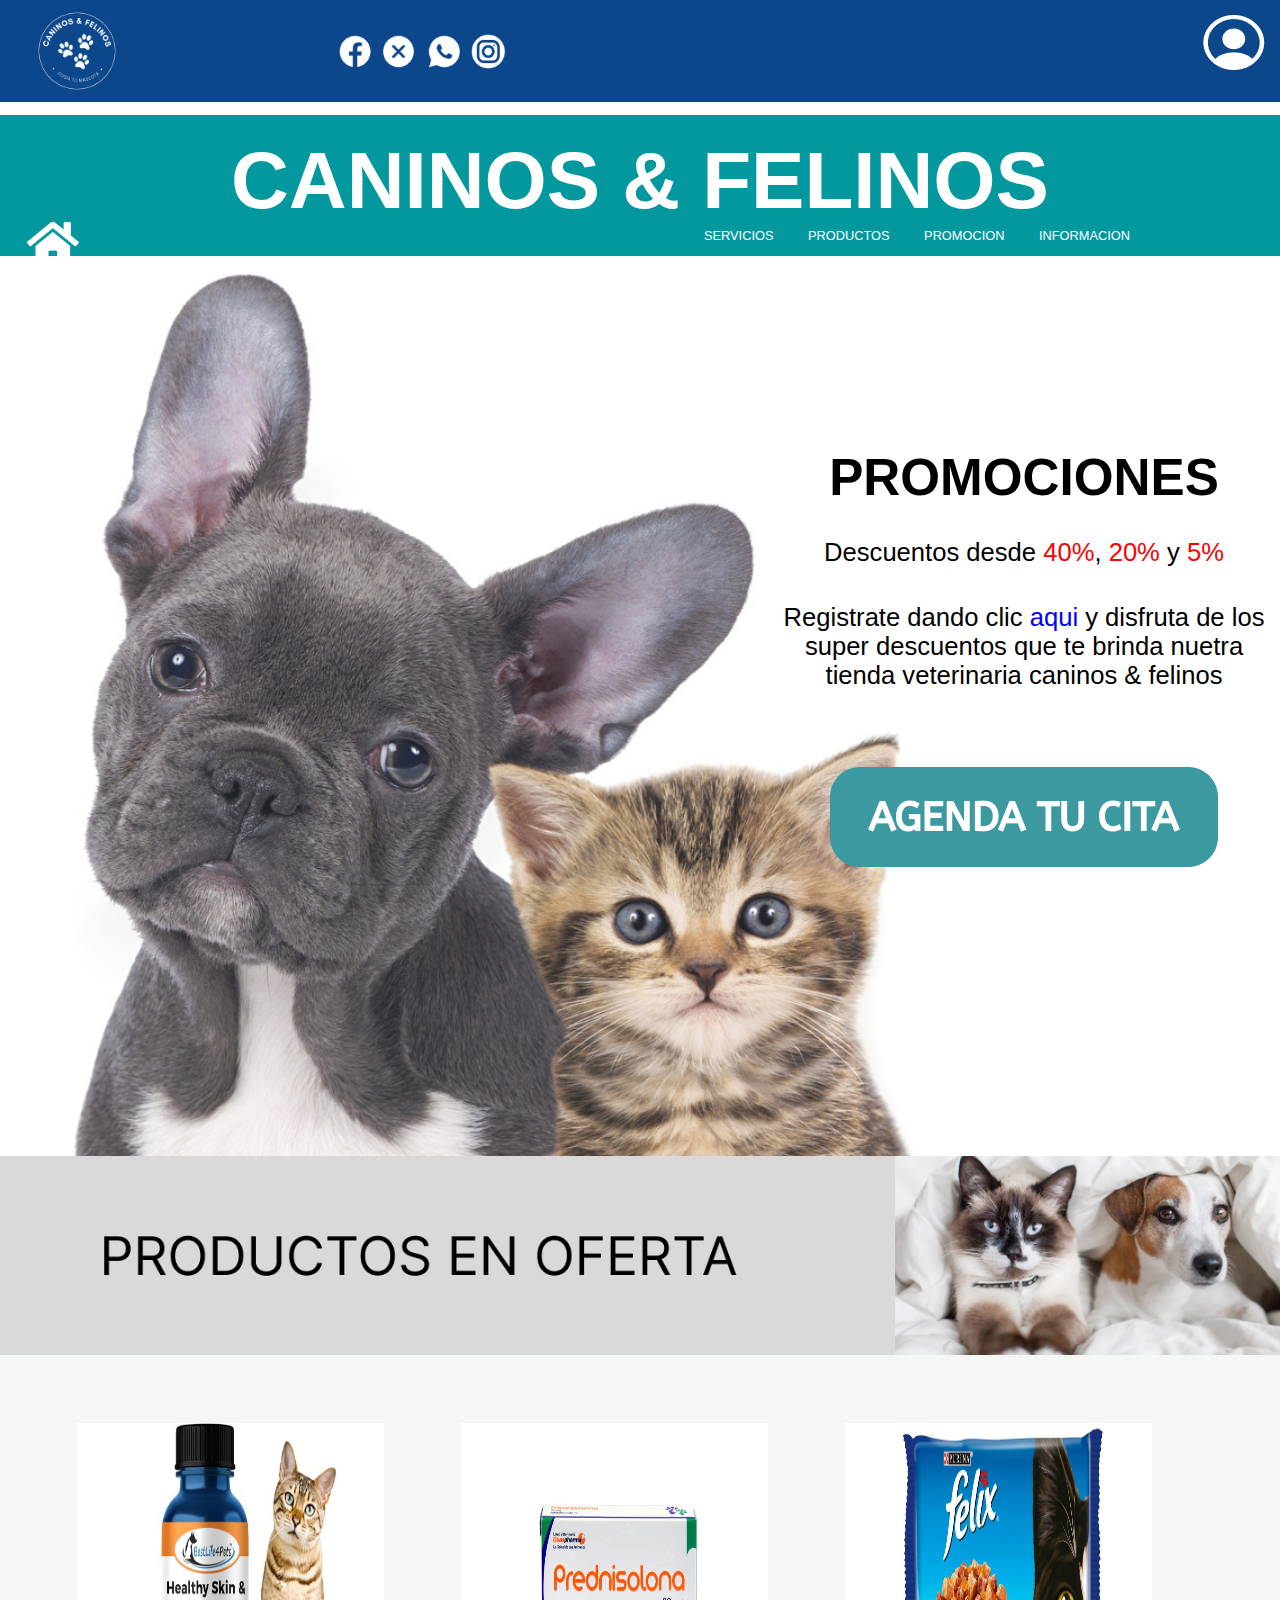
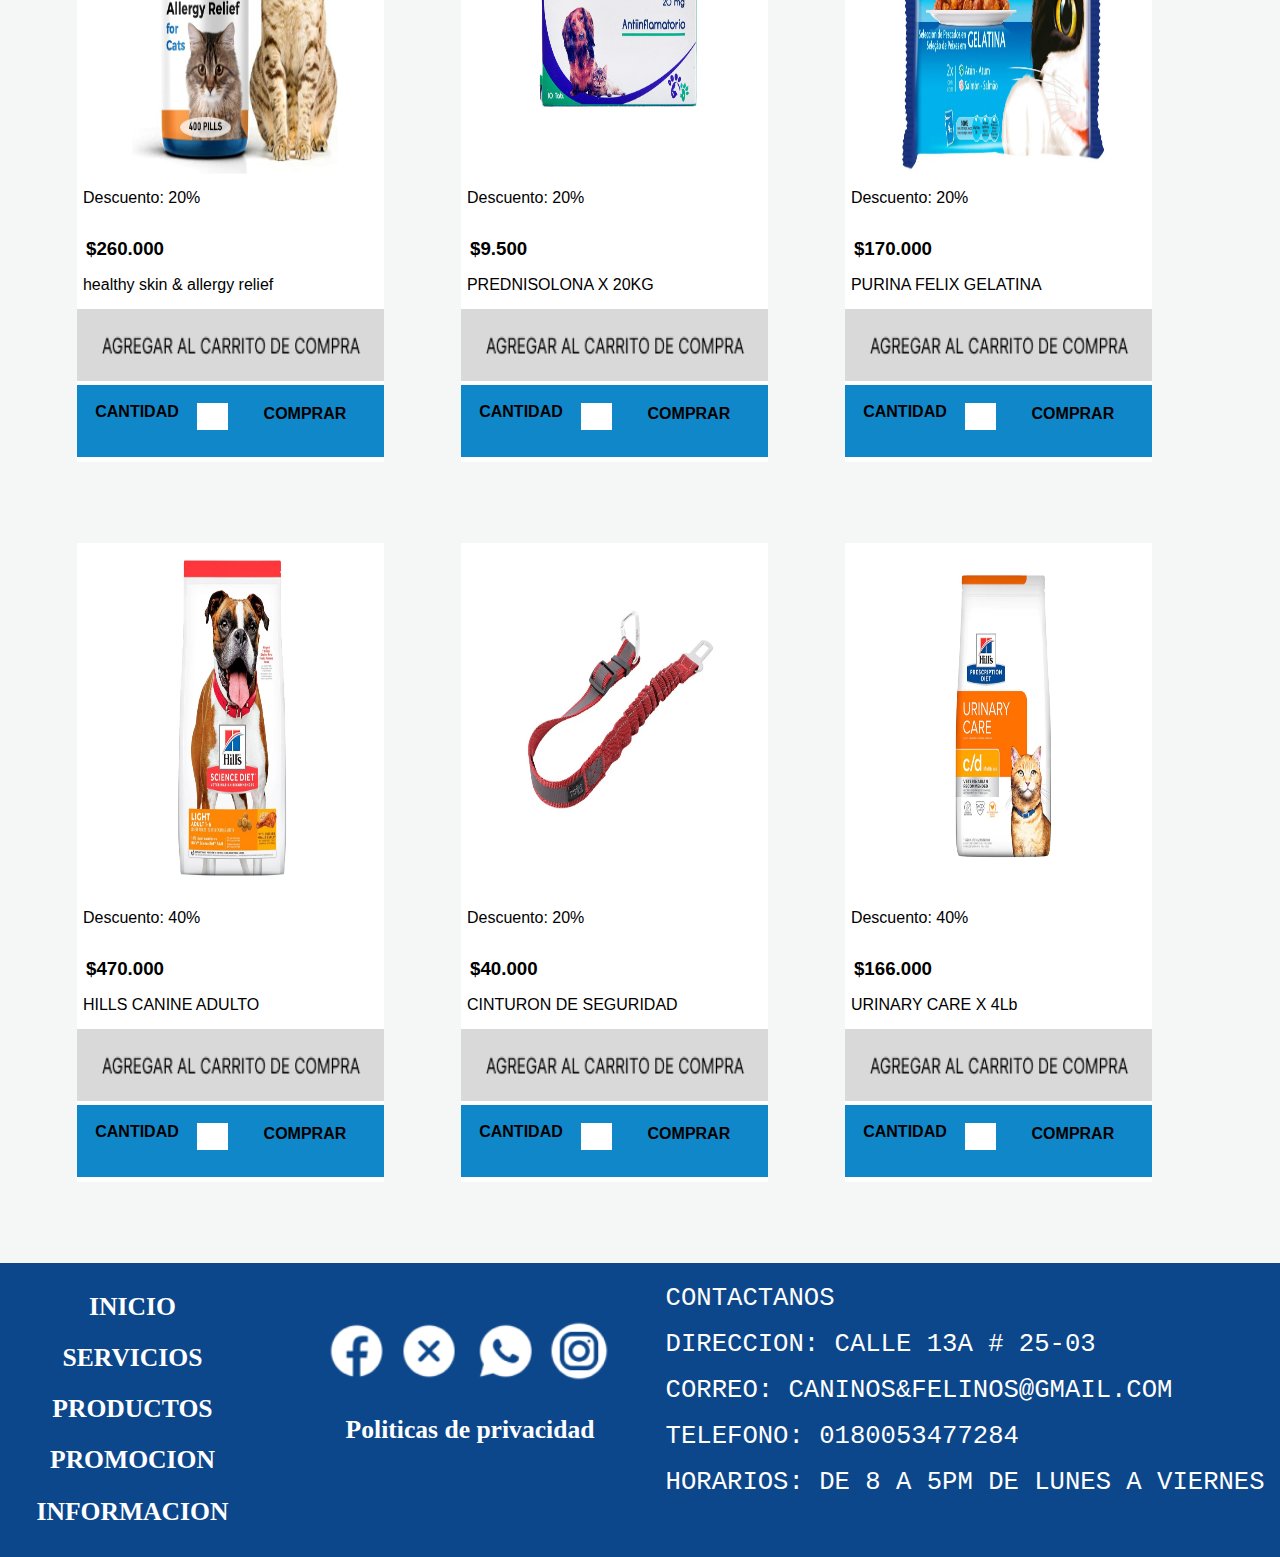
<file: Promociones/promocion.html>
<!DOCTYPE html>
<html lang="en">
<head>
    <meta charset="UTF-8">
    <meta name="viewport" content="width=device-width, initial-scale=1.0">
    <title>Caninos y felinos</title>
    <link rel="stylesheet" href="promocion.css">
</head>
<body>

    <!-------------------------------------------- CABECERA -------------------------------------->
    <header class="cabecera">
        <div class="logotipo" ><img src="Logotipo Protectora Animal Delicado Crema y Negro copia.png"> </div>
        <div class="icono_inicio_sesion"> <a href="#"> <img src="Iniciar sesion o registrarse.png"> </a>  </div>
        <div class="redes_sociales">

            <img src="Facebook icono.png" alt="error Facebook">

            <img src="X iconos.png" atl="error x">

            <img src="WhatsApp icono.png" alt="error whatsapp">

            <img src="Instagram icono.png" alt="error Instagram">
        </div>  
    </header>

    <hr class="linea_blanca"> </hr>

    <!------------------menu index------------------------->

    <div class="fondo_menu" >
        <div class="titulo"> <h1 > CANINOS & FELINOS</h1> </div>
        <div class="logo_inicio" >  <a href="../Index.html.html"> <img src="Inicio.png" alt="Error carga"> </a> </div>
         <na class="menu">
            <li> <a href="../Servicios/servicios.html"> SERVICIOS </a> </li>
 
            <li> <a href="../Productos/productos.htm"> PRODUCTOS </a>  </li>
 
            <li> <a href="promocion.html"> PROMOCION </a>  </li>
 
            <li> <a href="../Acerca de nosotros/Acerca de nosotros.html">  INFORMACION </a> </li>
         </na>
        </div>

    <div class="banner">
        <div class="parrafo">
            <h2>PROMOCIONES</h2>

            <P>Descuentos desde <span>40%</span>, <span>20%</span> y <span>5%</span></P>
            <br>
            <br>
            
            <p>Registrate dando clic <a href="#" style="color: blue;"> aqui </a> y disfruta de los super descuentos que te brinda nuetra tienda veterinaria caninos & felinos </p>
            <a href="#"><img src="Agenda tu cita.png" alt="error_img"></a>
        </div>
       


    </div>
    <img class="ofertas" src="productos en oferta.png" alt="error_oferta">

    <article class="productos">
        <div class="producto_1">
            <img class="img_producto" src="medicamento 4.jpg" alt="error_img">
            <p>Descuento: 20%</p>
            <h3>$260.000</h3>
            

            <p>healthy skin & allergy relief</p>
           <a href="#" class="agregar_al_carrito"><img src="agregar_al_carrito.png" alt="error_img"></a>
            <div class="cantidad_compras">
                <h4>CANTIDAD</h4>
                <input type="number" class="cantidad">
                <a href="#" class="comprar"><h4>COMPRAR</h4></a>
            </div>


        </div>

        

        <div class="producto_1">
            <img class="img_producto" src="Medicamento 9.jpg" alt="error_img">
            <p>Descuento: 20%</p>
            <h3>$9.500</h3>

            <p>PREDNISOLONA X 20KG</p>
           <a href="#" class="agregar_al_carrito"><img src="agregar_al_carrito.png" alt="error_img"></a>
            <div class="cantidad_compras">
                <h4>CANTIDAD</h4>
                <input type="number" class="cantidad">
                <a href="#" class="comprar"><h4>COMPRAR</h4></a>
            </div>
        </div>



        <div class="producto_1">
            <img class="img_producto" src="comida de gatos 8.jpg" alt="error_img">
            <p>Descuento: 20%</p>
            <h3>$170.000</h3>

            <p>PURINA FELIX GELATINA</p>
           <a href="#" class="agregar_al_carrito"><img src="agregar_al_carrito.png" alt="error_img"></a>
            <div class="cantidad_compras">
                <h4>CANTIDAD</h4>
                <input type="number" class="cantidad">
                <a href="#" class="comprar"><h4>COMPRAR</h4></a>
            </div>
        </div>



    </article>

    <article class="productos">
        <div class="producto_1">
            <img class="img_producto" src="comida perro 2.jpg" alt="error_img">
            <p>Descuento: 40%</p>
            <h3>$470.000</h3>
            

            <p>HILLS CANINE ADULTO</p>
           <a href="#" class="agregar_al_carrito"><img src="agregar_al_carrito.png" alt="error_img"></a>
            <div class="cantidad_compras">
                <h4>CANTIDAD</h4>
                <input type="number" class="cantidad">
                <a href="#" class="comprar"><h4>COMPRAR</h4></a>
            </div>


        </div>

        

        <div class="producto_1">
            <img class="img_producto" src="Accesorio perro.jpg" alt="error_img">
            <p>Descuento: 20%</p>
            <h3>$40.000</h3>

            <p>CINTURON DE SEGURIDAD</p>
           <a href="#" class="agregar_al_carrito"><img src="agregar_al_carrito.png" alt="error_img"></a>
            <div class="cantidad_compras">
                <h4>CANTIDAD</h4>
                <input type="number" class="cantidad">
                <a href="#" class="comprar"><h4>COMPRAR</h4></a>
            </div>
        </div>



        <div class="producto_1">
            <img class="img_producto" src="comida de gatos 9.jpg" alt="error_img">
            <p>Descuento: 40%</p>
            <h3>$166.000</h3>

            <p>URINARY CARE X 4Lb</p>
           <a href="#" class="agregar_al_carrito"><img src="agregar_al_carrito.png" alt="error_img"></a>
            <div class="cantidad_compras">
                <h4>CANTIDAD</h4>
                <input type="number" class="cantidad">
                <a href="#" class="comprar"><h4>COMPRAR</h4></a>
            </div>
        </div>



    </article>


    <footer class="pie_de_pagina">
        <div class="menu_pie"> 
            <a href="../Index.html.html"><h3  class="inicio_pie">INICIO</h3></a>
            <a href="../Servicios/servicios.html"> <h3 class="servicios_pie">SERVICIOS</h3> </a>
            <a href="../Productos/productos.htm"> <h3 class="productos_pie">PRODUCTOS</h3> </a>
            <a href="promocion.html"> <h3 class="promocion_pie">PROMOCION</h3> </a>
            <a href="../Acerca de nosotros/Acerca de nosotros.html"> <h3 class="informacion_pie">INFORMACION</h3> </a>
        </div>

        <div class="redes_pie">
            <img class="facebook_pie" src="Facebook icono.png" alt="error_facebook">
            <img class="x_pie" src="X iconos.png" alt="error_x">
            <img class="whatsapp_pie" src="WhatsApp icono.png" alt="error_whatsapp">
            <img class="instagram_pie" src="Instagram icono.png" alt="error_instagram">
        </div>
            <h4 class="politicas" >Politicas de privacidad</h4>

        <pre class="datos">
CONTACTANOS
DIRECCION: CALLE 13A # 25-03
CORREO: CANINOS&FELINOS@GMAIL.COM
TELEFONO: 0180053477284
HORARIOS: DE 8 A 5PM DE LUNES A VIERNES
        </pre>

        
    </footer>

</body>
</html>
</file>
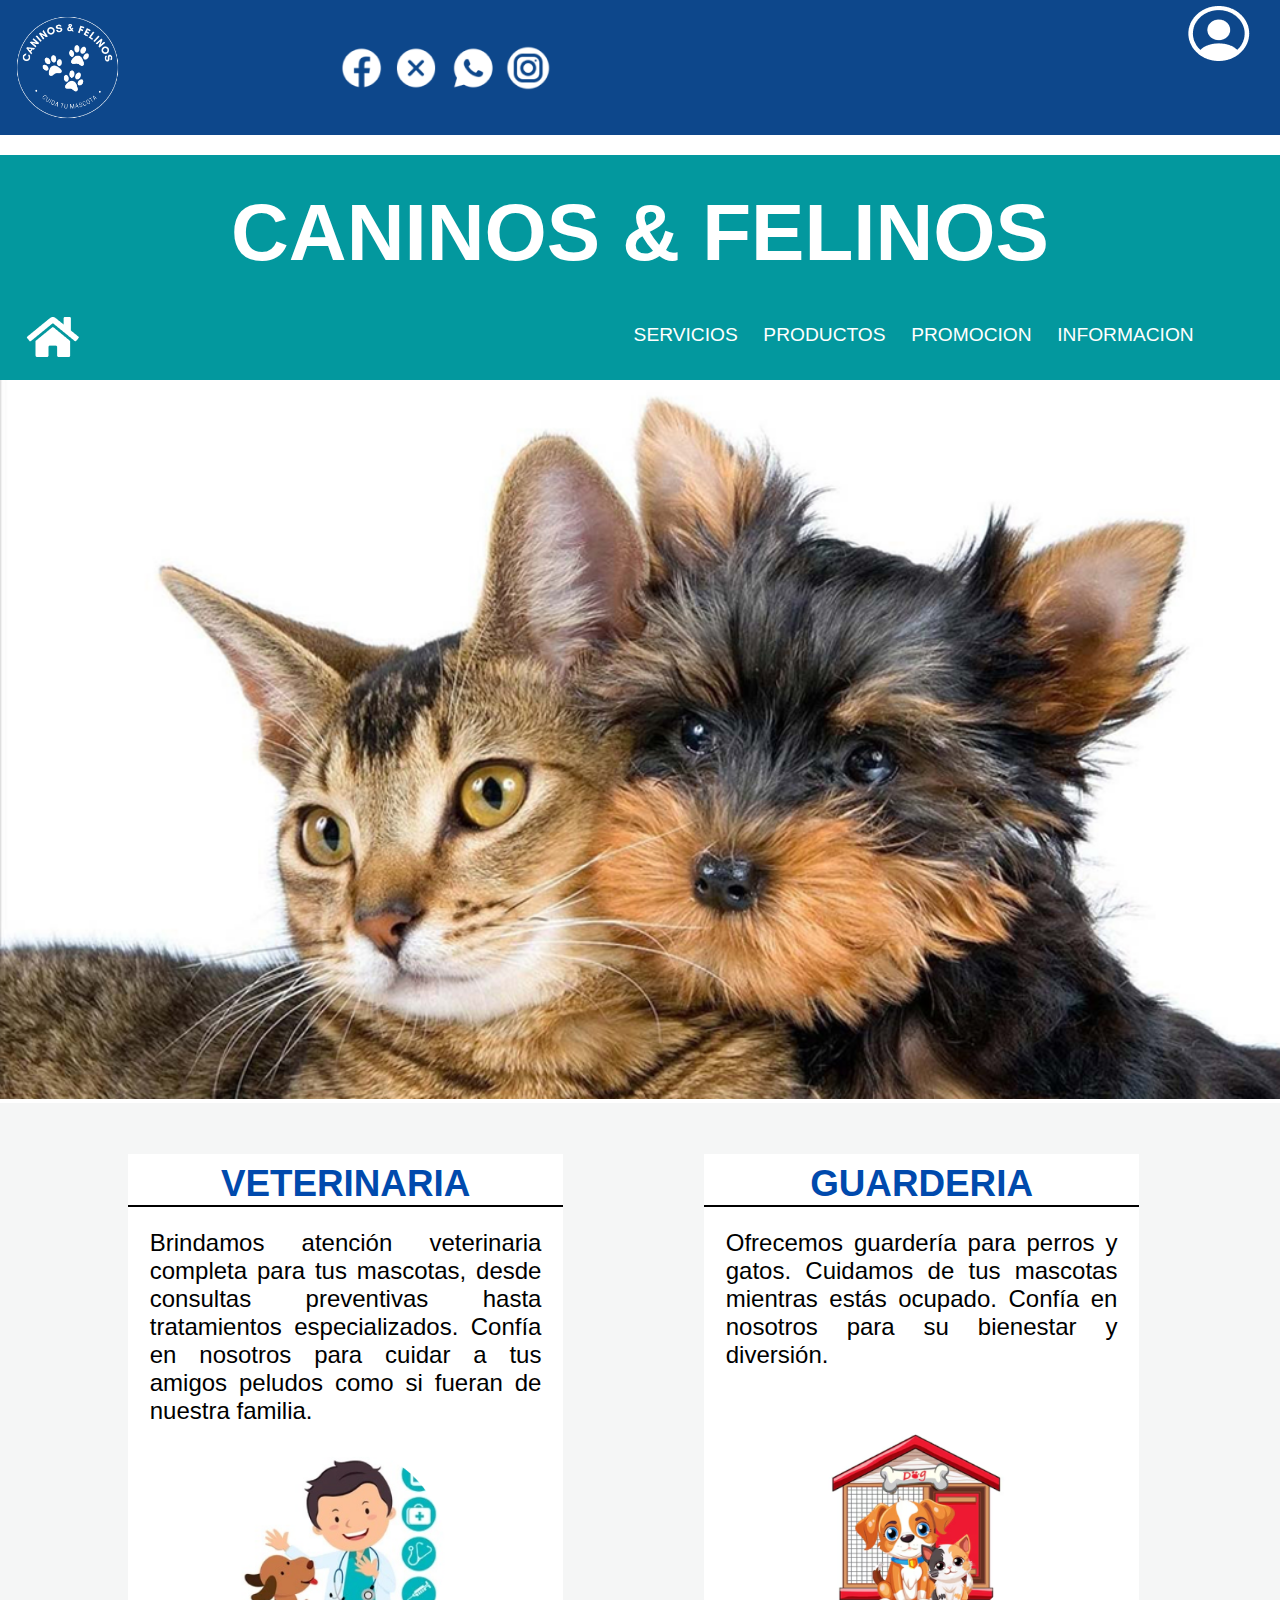
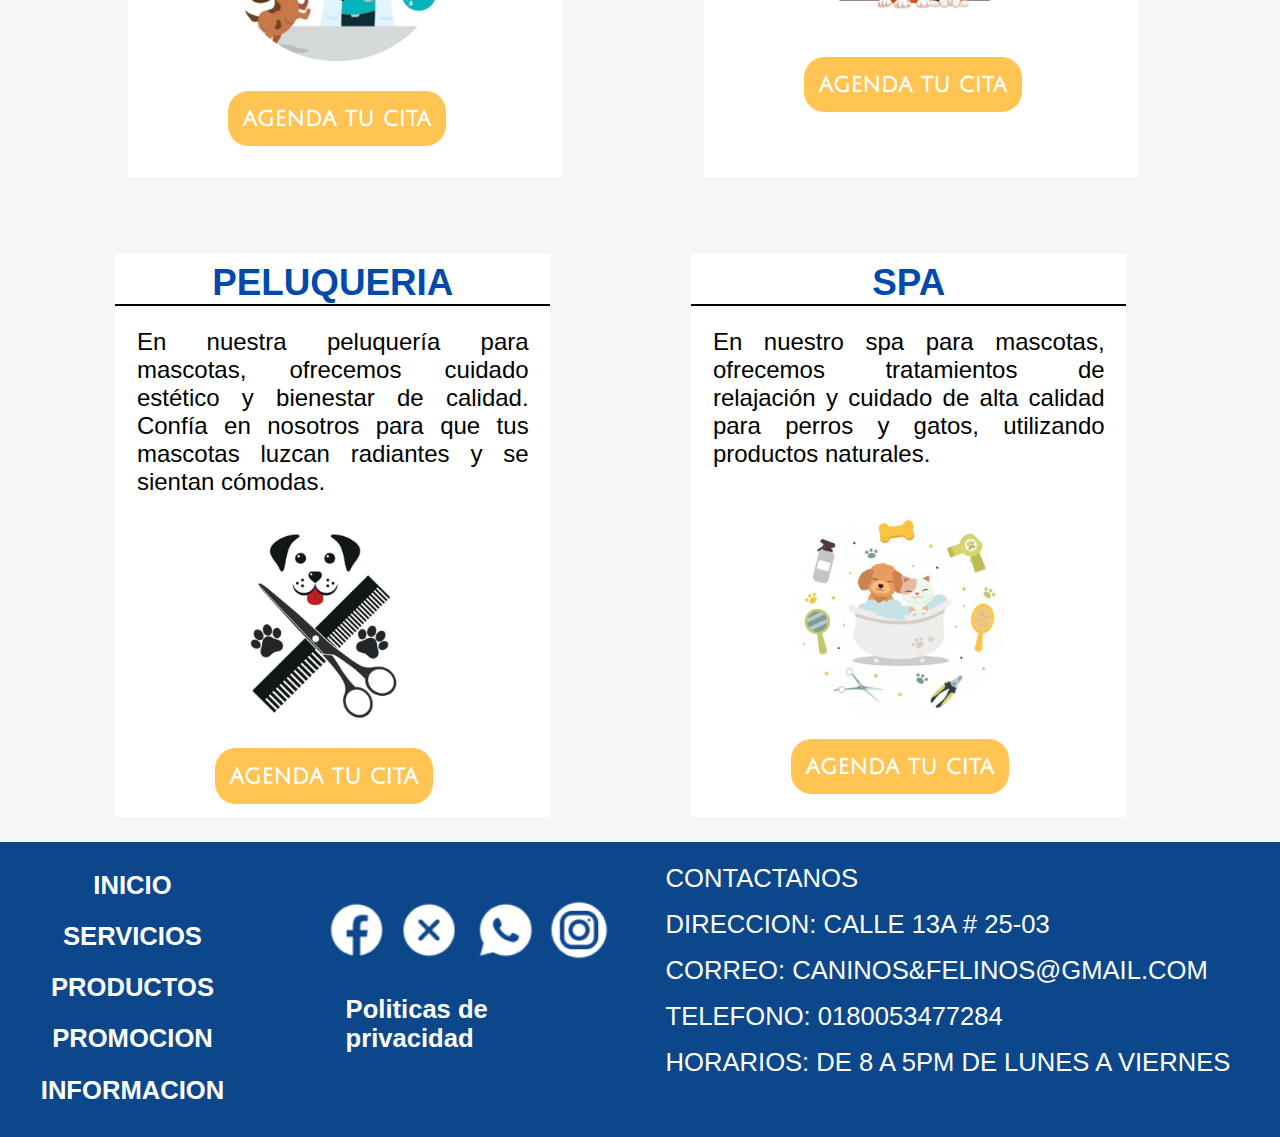
<file: Servicios/servicios.html>
<!DOCTYPE html>
<html lang="en">
<head>
    <meta charset="UTF-8">
    <meta name="viewport" content="width=device-width, initial-scale=1.0">
    <title>Servicios</title>
    <link rel="preconnect" href="https://fonts.googleapis.com">
    <link rel="stylesheet" href="servicios.css">
</head>
<body>
       <!-------------------------------------------- CABECERA -------------------------------------->
       <header class="cabecera">
        <div class="logo"> <img src="Logotipo Protectora Animal Delicado Crema y Negro copia.png"> </div>
    
            <div class="redes_sociales">
                <img src="Facebook icono.png" alt="error Facebook">
    
                <img src="X iconos.png" atl="error x">
    
                <img src="WhatsApp icono.png" alt="error whatsapp">
    
                <img src="Instagram icono.png" alt="error Instagram">
            </div>
            
            <div  class="Iniciar_sesion">
                <img class="iniciar" src="Iniciar sesion o registrarse.png">
                <button class="inicio_registrate">
                    <a href="Inicio sesion/inicio_sesion.html"><p>Iniciar sesion</p> </a>
                    <hr> 
                    <a href="Resgistrate/Registrate.html"><p>registrarse</p></a>
                </button>
            </div>
    
        </header>
    
        <hr class="linea_blanca"> </hr>
    
        <!------------------menu index------------------------->
        
        <div class="fondo_menu" >
            <div class="titulo"> <h1 > CANINOS & FELINOS</h1> </div>
            <div class="logo_inicio" > <a href="Index.html.html"><img src="Inicio.png" alt="Error carga"> </a>  </div>
                <na class="menu">
                    <li> <a href="Servicios/servicios.html">SERVICIOS </a>  </li>
        
                    <li> <a href="Productos/productos.htm">PRODUCTOS </a> </li>
        
                    <li> <a href="Promociones/promocion.html">PROMOCION </a> </li>  
    
                    <li> <a href="Acerca de nosotros/Acerca de nosotros.html">INFORMACION </a> </li>
                </na>
            </div>
        </div>
    <div class="slider">
        <ul>
            <li><img src="slas7prueba.png" alt=""></li>
            <li><img src="slas6prueba.png" alt=""></li>
            <li><img src="slas7prueba.png" alt=""></li>
        </ul>
    </div>
    <article class="servicios">
        <div class="veterinaria">
            <h3>VETERINARIA</h3>
            <hr class="linea_negra"> <hr/>
            <p>Brindamos atención veterinaria completa
            para tus mascotas, desde consultas
            preventivas hasta tratamientos
            especializados. Confía en nosotros para
            cuidar a tus amigos peludos como si fueran 
            de nuestra familia.</p>

            <img src="veterinaria.png" alt="error_img">
           <a href="../Agenda tu cita/agenda_tu_cita.html"> <img src="agenda_tu_cita.png" alt="error_img"> </a>
        </div>

        <div class="guarderia">
            <h3>GUARDERIA</h3>
            <hr class="linea_negra"> <hr/>
            <p>Ofrecemos guardería para perros y 
            gatos. Cuidamos de tus mascotas mientras 
            estás ocupado. Confía en nosotros para su 
            bienestar y diversión.</p>

            <img src="Guarderia.png" alt="error_img">
            <a href="../Agenda tu cita/agenda_tu_cita.html"> <img src="agenda_tu_cita.png" alt="error_img"> </a>
        </div>

    </article>

    <article class="servicios">
        <div class="peluqueria">
            <h3>PELUQUERIA</h3>
            <hr class="linea_negra"> <hr/>
            <p>En nuestra peluquería para mascotas, ofrecemos
                 cuidado estético y bienestar 
                 de calidad. Confía en nosotros 
                 para que tus mascotas 
                 luzcan radiantes y se 
                 sientan cómodas.</p>

            <img src="peluqueria.png" alt="error_img">
            <a href="../Agenda tu cita/agenda_tu_cita.html"> <img src="agenda_tu_cita.png" alt="error_img"> </a>
        </div>

        <div class="spa">
            <h3>SPA</h3>
            <hr class="linea_negra"> <hr/>
            <p>En nuestro spa para mascotas, ofrecemos 
                tratamientos de relajación y  cuidado de
                 alta calidad para perros y gatos, utilizando
                  productos  naturales.</p>

            <img src="spa.png" alt="error_img">
            <a href="../Agenda tu cita/agenda_tu_cita.html"> <img src="agenda_tu_cita.png" alt="error_img"> </a>
        </div>

    </article>

    <footer class="pie_de_pagina">
        <div class="menu_pie"> 
            <a href="../Index.html.html"><h3  class="inicio_pie">INICIO</h3></a>
            <a href="servicios.html"> <h3 class="servicios_pie">SERVICIOS</h3> </a>
            <a href="../Productos/productos.htm"> <h3 class="productos_pie">PRODUCTOS</h3> </a>
            <a href="../Promociones/promocion.html"> <h3 class="promocion_pie">PROMOCION</h3> </a>
            <a href="../Acerca de nosotros/Acerca de nosotros.html"> <h3 class="informacion_pie">INFORMACION</h3> </a>
        </div>

        <div class="redes_pie">
            <img class="facebook_pie" src="Facebook icono.png" alt="error_facebook">
            <img class="x_pie" src="X iconos.png" alt="error_x">
            <img class="whatsapp_pie" src="WhatsApp icono.png" alt="error_whatsapp">
            <img class="instagram_pie" src="Instagram icono.png" alt="error_instagram">
        </div>
            <h4 class="politicas" >Politicas de privacidad</h4>

        <pre class="datos">
CONTACTANOS
DIRECCION: CALLE 13A # 25-03
CORREO: CANINOS&FELINOS@GMAIL.COM
TELEFONO: 0180053477284
HORARIOS: DE 8 A 5PM DE LUNES A VIERNES
        </pre>

        
    </footer>

    
</body>
</html>
</file>
<file: Acerca de nosotros/acerca_de_nosotros.css>
@import url('https://fonts.googleapis.com/css2?family=ABeeZee:ital@0;1&display=swap');


* {
    border: 0;
    margin: 0;
    padding: 0;
    box-sizing: border-box;

}

.cabecera {
    width: 100%;
    height: 8vw;
    background-color: #0D478B;
}
.logotipo {
    display: flex;
    position: relative;
    left: 2%;
    width: 8%;
    height: 8vw;  
}

.icono_inicio_sesion {
    display: flex;
    position:  relative; bottom: 85%; left: 94%;
    width: 4%;
    height: 3vw;
}

.redes_sociales{
    display: flex;
    position: relative; bottom: 106%; left: 26%;
    width: 14%;
    height: 3vw;
}

.linea_blanca {
    display: flex;
    position: relative;
    background-color: #FFFFFF;
    width: 100%;
    height: 1vw;
}


.fondo_menu{
    font-family: 'ABeeZee';
    position:relative;
    background-color:#03989E ;
    width: 100%;
    height: 11vw;
}
.titulo{
    font-family: "ABeeZee", sans-serif;
    font-size:250%;
    color: #FFFFFF;
    position: relative; top: 14%;
    text-align: center;
    width: 100%;
    height: 9vw;
}

.menu{
    font-family: "ABeeZee", sans-serif;
    display:inline-flex;
    list-style-type: none;
    font-size: 1vw;
    gap: 6%;
    position:relative;
    color: #FFFFFF;
    width: 58%; 
    height: 2vw;
    float: right;
    bottom: 20%;
    padding-left: 13vw;
}
.logo_inicio{
    display: flex;
    position: relative; width: 2%; height: 2vw;
    bottom: 6%;
    left: 2%;
}
.quienes_somos{
    display: flex;
    flex-direction: column;
    position: relative;
    width: 100%;
    height:auto;
    
}
.subtitulo{
    position: relative;
    text-align: center;
    font-size: 3vw;
    top: 2vw;
}

.parrafo{
    display: flex;
    position: relative; top: 9%;
    font-size: 2vw;
    text-align: justify;
    margin: 4%;
}

.img_perros_gatos{
    display: flex;
    position: relative;
    width: 98%;
    height: auto;
    margin: 1%;
}

.contenedor_mision{
    width: 100%;
    height: auto;
}
.mision{
    width: 50%;
    height: auto;
}
.titulo_mision{
    text-align: center;
    font-size: 4vw;
}
.parrafo_mision{
    text-align: justify;
    margin: 4%;
    font-size: 2vw;
}

.img_mision{
    margin: 5%;
    position: relative; bottom: 32vw; left: 0%;
    width: 39%;
    height: auto;
    float:right  

}

.contenedor_vision{
    position: relative;
    width: 100%;
    height: 42vw;
}
.vision{
    position: relative;
    width: 47%;
    height: auto;
    left: 50%;
    margin: 3%;
    
    
}
.titulo_vision{
    text-align: center;
    font-size: 4vw;
}
.parrafo_vision{
    text-align: justify;
    margin: 3%;
    font-size: 2vw;
}

.img_vision{
    margin: 3%;
    position: relative; bottom: 30vw; left: 2%;
    width: 39%;
    height: auto;

}

.pie_de_pagina{ 
    background-color: #0D478B;
    position: relative;
    width: 100%;
    height: 23vw;
    
}
.menu_pie{ position: relative; left: 1%;
    width: 17%;
    height: 23vw;
    text-align: center;
    line-height: 2.0;

}
.inicio_pie{
    position: relative; top: 6%; left: 5%;
    font-size: 2VW;
    color: #FFFFFF;
}

.servicios_pie{
    position: relative; top: 6%; left: 5%;
    font-size: 2VW;
    color: #FFFFFF;
}

.productos_pie{
    position: relative; top: 6%; left: 5%;
    font-size: 2VW;
    color: #FFFFFF;
    
}

.promocion_pie{
    position: relative; top: 6%; left: 5%;
    font-size: 2VW;
    color: #FFFFFF;
    
}

.informacion_pie{
    position: relative; top: 6%; left: 5%;
    font-size: 2VW;
    color: #FFFFFF; 
}

.redes_pie{ 
    display: flex;
    text-align: center;
    position: relative; bottom: 81%; left: 25%;
    width: 24%;
    height: 5vw;
        
}

.politicas{
    position: relative; bottom: 70%; left: 27%;
    width: 21%;
    height: 3vw;
    font-size: 2vw;
    color: #FFFFFF;

}



.datos{
    
    display: flex;
    font-size: 2vw;
    position: relative; bottom: 30vw; left: 52vw;
    width: 44%;
    height: 86%;
    text-align: justify;
    line-height: 1.8;
    text-align: left;
    color: #FFFFFF;

}
</file>
<file: Agenda tu cita/agenda_tu_cita.css>
*{
    margin: 0;
    border: 0;
    padding: 0;
    box-sizing: border-box;
}


.abeezee-regular {
    font-family: "ABeeZee", sans-serif;
    font-weight: 400;
    font-style: normal;
  }
  
.cabecera {
    position: relative;
    width: 100%;
    height: 8vw;
    background-color: #0D478B;
}
.logotipo {
    display: flex;
    position: relative;
    left: 2%;
    width: 8%;
    height: 8vw;  
}

.icono_inicio_sesion {
    display: flex;
    position:  relative; bottom: 85%; left: 94%;
    width: 4%;
    height: 3vw;
}

.redes_sociales{
    display: flex;
    position: relative; bottom: 106%; left: 26%;
    width: 14%;
    height: 3vw;
}

.linea_blanca {
    display: flex;
    position: relative;
    background-color: #FFFFFF;
    width: 100%;
    height: 1vw;
}

.fondo_menu{
    font-family: 'ABeeZee';
    position:relative;
    background-color:#03989E ;
    width: 100%;
    height: 11vw;
}
.titulo{
    font-family: "ABeeZee", sans-serif;
    font-size:250%;
    color: #FFFFFF;
    position: relative; top: 14%;
    text-align: center;
    width: 100%;
    height: 9vw;
}

.menu{
    font-family: "ABeeZee", sans-serif;
    display:inline-flex;
    list-style-type: none;
    font-size: 1vw;
    gap: 6%;
    position:relative;
    color: #FFFFFF;
    width: 58%; 
    height: 2vw;
    float: right;
    bottom: 20%;
    padding-left: 13vw;
}
.logo_inicio{
    display: flex;
    position: relative; width: 2%; height: 2vw;
    bottom: 6%;
    left: 2%;
}

.fondo {
    background-image: url(Fondo.jpg);
    width: 100%;
    height:150vh ;
}


.formato{
    width: 100%;
    height: auto;
    display: flex;
}
h2{
    text-align: center;
    color: #FFFFFF;
    font-size: 400%;
    font-family: "ABeeZee", sans-serif;
    padding-top: 2%;
}

.subtitulo{
    font-size: 180%;
    display: flex;
    padding-top: 4%;
    color: #FFFFFF;
    font-family: "ABeeZee", sans-serif;
    gap: 35%;
    margin-left: 22%;
}

.formato_cliente{
    font-family: "ABeeZee", sans-serif;
    display: flex;
    flex-direction: column;
    width: 30%;
    margin-left: 14%;
    font-size: 200%;
    
}

label{
    padding-top: 15%;
}

input{
    height: 4vh;
    border-radius: 20px;
    
}

h3{
    font-family: "ABeeZee", sans-serif;
    font-size: 2vw;
    color: #ffffff;
    text-align: center;
    padding-top: 10%;
}
.motivo{
    width: 80%;
    height: 8vh;
    margin-left: 10%
    
}

.formato_mascota{
    font-family: "ABeeZee", sans-serif;
    display: flex;
    flex-direction: column;
    width: 30%;
    margin-left: 12%;
    font-size: 200%;

}

.enviar{
    padding-left: 45%;
    margin-top: 3%
   
}

.pie_de_pagina{ 
    background-color: #0D478B;
    position: relative;
    width: 100%;
    height: 23vw;
    
}
.menu_pie{ position: relative; left: 1%;
        width: 17%;
        height: 23vw;
        text-align: center;

}
.inicio_pie{
    position: relative; top: 6%; left: 5%;
    font-size: 2VW;
    color: #FFFFFF;
}

.servicios_pie{
    position: relative; top: 6%; left: 5%;
    font-size: 2VW;
    color: #FFFFFF;
}

.productos_pie{
    position: relative; top: 6%; left: 5%;
    font-size: 2VW;
    color: #FFFFFF;
    
}

.promocion_pie{
    position: relative; top: 6%; left: 5%;
    font-size: 2VW;
    color: #FFFFFF;
    
}

.informacion_pie{
    position: relative; top: 6%; left: 5%;
    font-size: 2VW;
    color: #FFFFFF; 
}

.redes_pie{ 
    display: flex;
    text-align: center;
    position: relative; bottom: 81%; left: 25%;
    width: 24%;
    height: 5vw;
        
}

.politicas{
    position: relative; bottom: 70%; left: 27%;
    width: 21%;
    height: 3vw;
    font-size: 2vw;
    color: #FFFFFF;

}


.datos{
    
    display: flex;
    font-size: 2vw;
    position: relative; bottom: 30vw; left: 52vw;
    width: 44%;
    height: 86%;
    text-align: justify;
    line-height: 1.8;
    text-align: left;
    color: #FFFFFF;

}
</file>
<file: Inicio sesion/incio_sesion.css>
*{
    margin: 0;
    padding: 0;
    border: 0;
    box-sizing: border-box;
}


.contenedor_princial{
    position: fixed;
    z-index: 2;
    width: 100%;
    height:100vh;
    background: linear-gradient(rgba(0, 0, 0, 0.24),rgba(0, 0, 1, 0.336)) 
    
}

.inicio_sesion{
    z-index: 1;
    margin-left: 45%;
    margin-top: 10%;
    width: 14%;
    height: 40vh;
    background-image: linear-gradient(#088374,#1B8A86,#68AACF);
    border-radius: 16px;
    font-family: "ABeeZee", sans-serif;
}
img{
    padding-left: 33%;
}
p{
    margin-left: 12%;
    margin-top: 7%;
    margin-bottom: 2%;
    color: #ffffff;
    font-size: 80%;
}

input{
    margin-left: 9%;
    height: 3vh;
    width: 80%;
    border-radius: 10px;
    

}

.recuperar_credenciales{
    padding-left: 10%;
}

.iniciar{
    background-color: #ffffff;
    height: 3vh;
    width: 80%;
    margin-left: 9%;
    border-radius: 10px;
}
.iniciar p{
    color: #000000;
    padding-left: 19%;
    padding-top: 3%;
    font-size: 80%;
}

.pregunta_registro{
    padding-left: 12%;
}
</file>
<file: Productos/carrito_compra.css>
* {
    border: 0;
    margin: 0;
    padding: 0;
    box-sizing: border-box;

   
}

body{
    background-color: #F5F6F6
}
.abeezee-regular {
    font-family: "ABeeZee", sans-serif;
    font-weight: 400;
    font-style: normal;
  }
  

  
.cabecera {
    position: relative;
    width: 100%;
    height: 8vw;
    background-color: #0D478B;
}

.logotipo {
    display: flex;
    position: relative;
    left: 2%;
    width: 8%;
    height: 8vw;  
}

.icono_inicio_sesion {
    display: flex;
    position:  relative; bottom: 85%; left: 94%;
    width: 4%;
    height: 3vw;
}

.redes_sociales{
    display: flex;
    position: relative; bottom: 106%; left: 26%;
    width: 14%;
    height: 3vw;
}

.linea_blanca {
    display: flex;
    position: relative;
    background-color: #FFFFFF;
    width: 100%;
    height: 1vw;
}

.fondo_menu{
    font-family: 'ABeeZee';
    position:relative;
    background-color:#03989E ;
    width: 100%;
    height: 11vw;
}
.titulo{
    font-family: "ABeeZee", sans-serif;
    font-size:250%;
    color: #FFFFFF;
    position: relative; top: 14%;
    text-align: center;
    width: 100%;
    height: 9vw;
}

.menu{
    font-family: "ABeeZee", sans-serif;
    display:inline-flex;
    list-style-type: none;
    font-size: 1vw;
    gap: 6%;
    position:relative;
    color: #FFFFFF;
    width: 58%; 
    height: 2vw;
    float: right;
    bottom: 20%;
    padding-left: 13vw;
}
.logo_inicio{
    display: flex;
    position: relative; width: 2%; height: 2vw;
    bottom: 6%;
    left: 2%;
}

.subtitulo{
    font-size: 190%;
    font-family: "ABeeZee", sans-serif;
    padding-left: 6%;
    padding-top: 3%;
    padding-bottom: 3%;
}

.contenedor{
    width: 100%;
    height: 100vh;
    display: flex;
}
.asignacion_producto{
    width: 80%;
    height: auto;
}


.produc_1{
    width: 70%;
    height: 30vh;
    background-color:#D9D9D9;
    margin-left: 7%;
      
    
}
.sub_contenedor_1{
    width: 100%;
    height: auto;
    

}
.sub_contenedor_2{
    display: flex;
    width: 100%;
    height: 25vh;
    margin-left: 2%;
    
    

}


.sub_precio{
    font-family: "ABeeZee", sans-serif;
    font-size: 140%;
    width: 26%;
    padding-top: 9%;
    margin-left: 4%;
    line-height: 2.5;
    margin-right: 5%;
}

.produc_1 img{
    width: 18%;

}

.cantidad input{
    width: 20%;
    text-align: center;
}
.cantidad{
    
    margin-top: 11%;
    font-family: "ABeeZee", sans-serif;
    font-size: 140%;
    display: flex;
    width: 20%;
    height: 2vh;   
}

.subtotal{
    margin-top: 9%;
    font-family: "ABeeZee", sans-serif;
    font-size: 130%;
    width: 15%;
    height: 2vh;
}

.linea_negra{
    color: #0000;
    background-color: #000;
    height: 1px;
    
}

.chulo{
    margin-top:8% ;
    width: 10%;
    height: 8vh;
}

.chulo img{
    
    width: 30%;
    height: 3vh;
    
}

.eliminar{
    width: 10%;
    height: 8vh;
}

.eliminar img{
    margin-left: 45%;
    
    width: 33%;
    height: 3vh;
    
}

.entrega{
    font-family: "ABeeZee", sans-serif;
    display: flex;
    margin-left: 13%;
    padding-top: 1.4%;
    font-size: 100%;
    color: #000000; opacity: 45%;
    gap:54%;
}


.realizacion_de_pedidos{
    width: 20%;
    height: 60vh;
    font-family: "ABeeZee", sans-serif;
    background-color: #D9D9D9;
    margin-right: 6%;

}

.realizacion_de_pedidos h5{
    text-align: center;
    font-size: 170%;
    padding-top: 6%;
    margin-bottom: 5%;
}

.realizacion_de_pedidos p{
   font-size: 110%;
   line-height: 2.0;
   margin-left: 10%;
}

.linea_negra_pedido{
    background-color: #000;
    width: 100%;
    height: 1px;
}

.precio{
    display: flex;
    gap: 30%;
}

.pedidos_foto{
    padding-top: 6%;
    margin-left: 14%;
}
.realizacion_de_pedidos h6{
    padding-top: 7%;
    font-size: 80%;
    margin-left: 24%;
}

.pse_foto{
    width: 60%;
    height: 20vh;
    margin-left: 14%;
}


.pie_de_pagina{ 
    background-color: #0D478B;
    position: relative;
    width: 100%;
    height: 23vw;
    
}
.menu_pie{ position: relative; left: 1%;
        width: 17%;
        height: 23vw;
        text-align: center;
        line-height: 2.0;

}
.inicio_pie{
    position: relative; top: 6%; left: 5%;
    font-size: 2VW;
    color: #FFFFFF;
}

.servicios_pie{
    position: relative; top: 6%; left: 5%;
    font-size: 2VW;
    color: #FFFFFF;
}

.productos_pie{
    position: relative; top: 6%; left: 5%;
    font-size: 2VW;
    color: #FFFFFF;
    
}

.promocion_pie{
    position: relative; top: 6%; left: 5%;
    font-size: 2VW;
    color: #FFFFFF;
    
}

.informacion_pie{
    position: relative; top: 6%; left: 5%;
    font-size: 2VW;
    color: #FFFFFF; 
}

.redes_pie{ 
    display: flex;
    text-align: center;
    position: relative; bottom: 81%; left: 25%;
    width: 24%;
    height: 5vw;
        
}

.politicas{
    position: relative; bottom: 70%; left: 27%;
    width: 21%;
    height: 3vw;
    font-size: 2vw;
    color: #FFFFFF;

}


.datos{
    
    display: flex;
    font-size: 2vw;
    position: relative; bottom: 30vw; left: 52vw;
    width: 44%;
    height: 86%;
    text-align: justify;
    line-height: 1.8;
    text-align: left;
    color: #FFFFFF;

}
</file>
<file: Productos/descripcion.css>
* {
    border: 0;
    margin: 0;
    padding: 0;
    box-sizing: border-box;

   
}

body{
    background-color: #F5F6F6
}
.abeezee-regular {
    font-family: "ABeeZee", sans-serif;
    font-weight: 400;
    font-style: normal;
  }
  

  
.cabecera {
    position: relative;
    width: 100%;
    height: 8vw;
    background-color: #0D478B;
}

.logotipo {
    display: flex;
    position: relative;
    left: 2%;
    width: 8%;
    height: 8vw;  
}

.icono_inicio_sesion {
    display: flex;
    position:  relative; bottom: 85%; left: 94%;
    width: 4%;
    height: 3vw;
}

.redes_sociales{
    display: flex;
    position: relative; bottom: 106%; left: 26%;
    width: 14%;
    height: 3vw;
}

.linea_blanca {
    display: flex;
    position: relative;
    background-color: #FFFFFF;
    width: 100%;
    height: 1vw;
}

.fondo_menu{
    font-family: 'ABeeZee';
    position:relative;
    background-color:#03989E ;
    width: 100%;
    height: 11vw;
}
.titulo{
    font-family: "ABeeZee", sans-serif;
    font-size:250%;
    color: #FFFFFF;
    position: relative; top: 14%;
    text-align: center;
    width: 100%;
    height: 9vw;
}

.menu{
    font-family: "ABeeZee", sans-serif;
    display:inline-flex;
    list-style-type: none;
    font-size: 1vw;
    gap: 6%;
    position:relative;
    color: #FFFFFF;
    width: 58%; 
    height: 2vw;
    float: right;
    bottom: 20%;
    padding-left: 13vw;
}
.logo_inicio{
    display: flex;
    position: relative; width: 2%; height: 2vw;
    bottom: 6%;
    left: 2%;
}

.carrito_compra{
    padding-left: 85%;
}

article{
    font-family: "ABeeZee", sans-serif;
    width: 100%;
    height: auto;
    display: flex;
    padding-bottom:6%;
}

.produc{
    
    text-align: center;
    width: 50%;
    height: auto;
}
.produc h2{
    font-size: 2vw;

}

.produc img{
    width: 50%;
    height: 50vh;
}

.botones_1{
    gap: 4%;
    display: flex;
    width: 100%;
    height: auto;
    padding-left: 32%;
    padding-top: 2%;
    padding-bottom: 2%;
    
}

.botones_2{
    gap: 4%;
    display: flex;
    width: 100%;
    height: auto;
    padding-left: 32%;
    padding-top: 2%;
    padding-bottom: 2%;
    
}

button{
    font-weight: bold;
    text-align: center;
    width: 24%;
    height: 3vh;
    background-color: #10B3C9;
    border-radius: 27px;
}


#comprar{
    font-weight: bold;
    background-color: #DCE756;
}


.parrafo{
   
    width: 50%;
    height: auto;
}
.parrafo h4{
    padding-left: 22%;
    font-size: 2vw;
    padding-bottom: 2%;

}

.parrafo p{
    font-size: 150%;
    text-align: justify;
    margin-left: 1%;
    margin-right: 29%;
}

.linea_blanca{
    height: 6px;
    background-color: #FFFFFF;
}
h3{
    font-size: 1.5vw;
    font-family: "ABeeZee", sans-serif;
    padding-left: 1%;

}
.linea_negra{
    height: 1px;
    background-color: #000000;
}

.calif{
    padding-left: 2.2%;
    
}
.promedio_estrellas{
    padding-left: 2.8%;
    font-size: 1vw;
    font-family: "ABeeZee", sans-serif;
}

.clasificacion_estrellas{
    width: 100%;
    height: auto;
    display: flex;
    font-family: "ABeeZee", sans-serif;
   

}

.estrellas{ 
    text-align: center;
    width: 10%;
    height: auto;
    line-height: 3;
    font-size: 1vw;
}

.porcentajes{
    text-align: center;
    width: 10%;
    height: auto;
    line-height: 3;
    font-size: 1vw;
    margin-left: 80%;

}

.comentario{
    width: 90%;
    height: 6vh;
    background-color: #56C3C3;
    border-radius: 17px;
    margin-left: 5%;
    font-size: 100%

}

.aviso{
    font-size: 150%;
    font-family: "ABeeZee", sans-serif;
    padding-top: 1%;
    padding-bottom: 1%;
    padding-left: 5%;
}


.pie_de_pagina{ 
    background-color: #0D478B;
    position: relative;
    width: 100%;
    height: 23vw;
    
}
.menu_pie{ position: relative; left: 1%;
        width: 17%;
        height: 23vw;
        text-align: center;
        line-height: 2.0;

}
.inicio_pie{
    position: relative; top: 6%; left: 5%;
    font-size: 2VW;
    color: #FFFFFF;
}

.servicios_pie{
    position: relative; top: 6%; left: 5%;
    font-size: 2VW;
    color: #FFFFFF;
}

.productos_pie{
    position: relative; top: 6%; left: 5%;
    font-size: 2VW;
    color: #FFFFFF;
    
}

.promocion_pie{
    position: relative; top: 6%; left: 5%;
    font-size: 2VW;
    color: #FFFFFF;
    
}

.informacion_pie{
    position: relative; top: 6%; left: 5%;
    font-size: 2VW;
    color: #FFFFFF; 
}

.redes_pie{ 
    display: flex;
    text-align: center;
    position: relative; bottom: 81%; left: 25%;
    width: 24%;
    height: 5vw;
        
}

.politicas{
    position: relative; bottom: 70%; left: 27%;
    width: 21%;
    height: 3vw;
    font-size: 2vw;
    color: #FFFFFF;

}


.datos{
    
    display: flex;
    font-size: 2vw;
    position: relative; bottom: 30vw; left: 52vw;
    width: 44%;
    height: 86%;
    text-align: justify;
    line-height: 1.8;
    text-align: left;
    color: #FFFFFF;

}
</file>
<file: Productos/productos.css>
* {
    border: 0;
    margin: 0;
    padding: 0;
    box-sizing: border-box;

   
}

body{
    background-color: #F5F6F6
}
.abeezee-regular {
    font-family: "ABeeZee", sans-serif;
    font-weight: 400;
    font-style: normal;
  }
  

  
.cabecera {
    position: relative;
    width: 100%;
    height: 8vw;
    background-color: #0D478B;
}

.logotipo {
    display: flex;
    position: relative;
    left: 2%;
    width: 8%;
    height: 8vw;  
}

.icono_inicio_sesion {
    display: flex;
    position:  relative; bottom: 85%; left: 94%;
    width: 4%;
    height: 3vw;
}

.redes_sociales{
    display: flex;
    position: relative; bottom: 106%; left: 26%;
    width: 14%;
    height: 3vw;
}

.linea_blanca {
    display: flex;
    position: relative;
    background-color: #FFFFFF;
    width: 100%;
    height: 1vw;
}

.fondo_menu{
    font-family: 'ABeeZee';
    position:relative;
    background-color:#03989E ;
    width: 100%;
    height: 11vw;
}
.titulo{
    font-family: "ABeeZee", sans-serif;
    font-size:250%;
    color: #FFFFFF;
    position: relative; top: 14%;
    text-align: center;
    width: 100%;
    height: 9vw;
}

.menu{
    font-family: "ABeeZee", sans-serif;
    display:inline-flex;
    list-style-type: none;
    font-size: 1vw;
    gap: 6%;
    position:relative;
    color: #FFFFFF;
    width: 58%; 
    height: 2vw;
    float: right;
    bottom: 20%;
    padding-left: 13vw;
}
.logo_inicio{
    display: flex;
    position: relative; width: 2%; height: 2vw;
    bottom: 6%;
    left: 2%;
}

h2{
    font-family: "ABeeZee", sans-serif;
    padding-top: 3%;
    text-align: center;
    font-size: 3vw;
}

.carrito_compra{
    position: relative;
    left: 80%;
}

.productos{
    display: flex;
    font-family: "ABeeZee", sans-serif;
    width: 100%;
    height: 80vh;
    
}



/* .producto 1 */

.producto_1{
    margin-left: 6%;
    display: flex;
    flex-direction: column;
    background-color: #FFFFFF;
    width: 24%;
    height: 69vh;
}

.producto_1 h3{
    margin-left: 3%;
    margin-top: 10%;
}

.producto_1 p{
    margin-left: 2%;
    margin-top: 5%;

}

.img_producto{
    margin-left: 18%;
    width: 67%;
    height: 39vh;
}

.agregar_al_carrito img{
    margin-top: 5%;
    width: 100%;
    height: 8vh;
}

.cantidad_compras{
    background-color: #1087C9;
    width: 100%;
    height: 8vh;
   display: flex; 
}
.cantidad_compras h4{
    margin: 6%;
}
.cantidad{
    margin-top: 6%;
    width: 10%;
    height: 3vh;
}

.comprar{
    text-decoration: none;
    color: #000000;
    margin-top: 5%;
    margin-left: 10%;
}


.pie_de_pagina{ 
    background-color: #0D478B;
    position: relative;
    width: 100%;
    height: 23vw;
    
}
.menu_pie{ position: relative; left: 1%;
        width: 17%;
        height: 23vw;
        text-align: center;
        line-height: 2.0;

}
.inicio_pie{
    position: relative; top: 6%; left: 5%;
    font-size: 2VW;
    color: #FFFFFF;
}

.servicios_pie{
    position: relative; top: 6%; left: 5%;
    font-size: 2VW;
    color: #FFFFFF;
}

.productos_pie{
    position: relative; top: 6%; left: 5%;
    font-size: 2VW;
    color: #FFFFFF;
    
}

.promocion_pie{
    position: relative; top: 6%; left: 5%;
    font-size: 2VW;
    color: #FFFFFF;
    
}

.informacion_pie{
    position: relative; top: 6%; left: 5%;
    font-size: 2VW;
    color: #FFFFFF; 
}

.redes_pie{ 
    display: flex;
    text-align: center;
    position: relative; bottom: 81%; left: 25%;
    width: 24%;
    height: 5vw;
        
}

.politicas{
    position: relative; bottom: 70%; left: 27%;
    width: 21%;
    height: 3vw;
    font-size: 2vw;
    color: #FFFFFF;

}


.datos{
    
    display: flex;
    font-size: 2vw;
    position: relative; bottom: 30vw; left: 52vw;
    width: 44%;
    height: 86%;
    text-align: justify;
    line-height: 1.8;
    text-align: left;
    color: #FFFFFF;

}
</file>
<file: Promociones/promocion.css>
*{
    border: 0;
    margin: 0;
    padding: 0;
    box-sizing: border-box;

}

body{
    background-color: #F5F6F6;
}
.cabecera {
    position: relative;
    width: 100%;
    height: 8vw;
    background-color: #0D478B;
}
.logotipo {
    display: flex;
    position: relative;
    left: 2%;
    width: 8%;
    height: 8vw;  
}

.icono_inicio_sesion {
    display: flex;
    position:  relative; bottom: 85%; left: 94%;
    width: 4%;
    height: 3vw;
}

.redes_sociales{
    display: flex;
    position: relative; bottom: 106%; left: 26%;
    width: 14%;
    height: 3vw;
}

.linea_blanca {
    display: flex;
    position: relative;
    background-color: #FFFFFF;
    width: 100%;
    height: 1vw;
}

.fondo_menu{
    font-family: 'ABeeZee';
    position:relative;
    background-color:#03989E ;
    width: 100%;
    height: 11vw;
}
.titulo{
    font-family: "ABeeZee", sans-serif;
    font-size:250%;
    color: #FFFFFF;
    position: relative; top: 14%;
    text-align: center;
    width: 100%;
    height: 9vw;
}

.menu{
    font-family: "ABeeZee", sans-serif;
    display:inline-flex;
    list-style-type: none;
    font-size: 1vw;
    gap: 6%;
    position:relative;
    color: #FFFFFF;
    width: 58%; 
    height: 2vw;
    float: right;
    bottom: 20%;
    padding-left: 13vw;
}

a{
    text-decoration: none;
    color: #ffffff;
}

li{
    list-style-type: none;
    
   
}

.logo_inicio{
    display: flex;
    position: relative; width: 2%; height: 2vw;
    bottom: 6%;
    left: 2%;
}

.banner{
    width: 100%;
    
    height: 100vh;
    background-image: url(Imagen\ de\ fondo\ 3.jpg);
    background-repeat:no-repeat ;
    background-size: cover;
}

.parrafo{
    padding-top: 15%;
    margin-left: 60%;
    width: 40%;
    height: auto;
    text-align: center;
    
}



.parrafo h2{
    font-size: 4vw;
    font-family: "ABeeZee", sans-serif;
    padding-bottom: 6%;
}

.parrafo p{
    font-size: 2vw;
    font-family: "ABeeZee", sans-serif;

}

.parrafo img{
    padding-top: 15%;
}
span{
    color: red;
}

.ofertas{
    width: 100%;
    height: auto;
    padding-bottom: 5%;
    
}




.productos{
    display: flex;
    font-family: "ABeeZee", sans-serif;
    width: 100%;
    height: 80vh;
    
}

.producto_1{
    margin-left: 6%;
    display: flex;
    flex-direction: column;
    background-color: #FFFFFF;
    width: 24%;
    height: 71vh;
}

.producto_1 h3{
    margin-left: 3%;
    margin-top: 10%;
}

.producto_1 p{
    margin-left: 2%;
    margin-top: 5%;

}

.img_producto{
    margin-left: 18%;
    width: 67%;
    height: 39vh;
}

.agregar_al_carrito img{
    margin-top: 5%;
    width: 100%;
    height: 8vh;
}

.cantidad_compras{
    background-color: #1087C9;
    width: 100%;
    height: 8vh;
   display: flex; 
}
.cantidad_compras h4{
    margin: 6%;
}
.cantidad{
    margin-top: 6%;
    width: 10%;
    height: 3vh;
}

.comprar{
    text-decoration: none;
    color: #000000;
    margin-top: 5%;
    margin-left: 10%;
}






.pie_de_pagina{ 
    background-color: #0D478B;
    position: relative;
    width: 100%;
    height: 23vw;
    
}
.menu_pie{ position: relative; left: 1%;
        width: 17%;
        height: 23vw;
        text-align: center;
        line-height: 2.0;

}
.inicio_pie{
    position: relative; top: 6%; left: 5%;
    font-size: 2VW;
    color: #FFFFFF;
}

.servicios_pie{
    position: relative; top: 6%; left: 5%;
    font-size: 2VW;
    color: #FFFFFF;
}

.productos_pie{
    position: relative; top: 6%; left: 5%;
    font-size: 2VW;
    color: #FFFFFF;
    
}

.promocion_pie{
    position: relative; top: 6%; left: 5%;
    font-size: 2VW;
    color: #FFFFFF;
    
}

.informacion_pie{
    position: relative; top: 6%; left: 5%;
    font-size: 2VW;
    color: #FFFFFF; 
}

.redes_pie{ 
    display: flex;
    text-align: center;
    position: relative; bottom: 81%; left: 25%;
    width: 24%;
    height: 5vw;
        
}

.politicas{
    position: relative; bottom: 70%; left: 27%;
    width: 21%;
    height: 3vw;
    font-size: 2vw;
    color: #FFFFFF;

}


.datos{
    
    display: flex;
    font-size: 2vw;
    position: relative; bottom: 30vw; left: 52vw;
    width: 44%;
    height: 86%;
    text-align: justify;
    line-height: 1.8;
    text-align: left;
    color: #FFFFFF;

}
</file>
<file: Servicios/servicios.css>
* {
    border: 0;
    margin: 0;
    padding: 0;
    box-sizing: border-box;
    font-family:"ABeeZee", sans-serif;

   
}

header{
display: flex;
flex: auto;
justify-content: space-between;
background-color: #0D478B;
width: 100%;
height: 15vh;
}

.logo{
display: flex;
width: 8em;
height:auto;
}

.redes_sociales{
display: flex;
width: 50%;
height: auto;
align-items:center ;
    
}

.redes_sociales img{
width: auto;
height: 3rem;
}

.Iniciar_sesion{
    display: flex;
    display: inline-block;
    flex-direction: column;
    padding-top: 0.5vw;
    padding-right: 3%;
    align-items: center;
    width: auto;
    height: auto;
    
}

.Iniciar_sesion img{
    width: auto;
    height: auto;
    margin-bottom: 6px;
    cursor: pointer;
    padding-left: 13%;
        
}

.inicio_registrate{
    display: none;
    background-color: #ffffff;
    width: 15em;
    height: 6vh;
    font-size: 9px;
    border: 1px solid #000000;
}

.inicio_registrate a{
    font-size: 100%;
    text-decoration: none;
    text-align: center;
    color: #000000;
}

.inicio_registrate hr{
    width: auto;
    height: 1px;
    background-color: #000000;
}

.Iniciar_sesion:hover .inicio_registrate{
    display: block;
}


iframe{
    z-index: 999999;
    width: 100%;
    height: 100vh;
    position: absolute;
    display: none;
}

.linea_blanca {
    display: flex;
    position: relative;
    background-color: #FFFFFF;
    width: 100%;
    height: 20px;
}

.fondo_menu{
    font-family: 'ABeeZee';
    position:relative;
    background-color:#03989E ;
    width: 100%;
    height: 25vh;
}
.titulo{
    font-family: "ABeeZee", sans-serif;
    font-size:250%;
    color: #FFFFFF;
    position: absolute; top: 14%;
    text-align: center;
    width: 100%;
    height: 9vw;
}

.menu{
    font-family: "ABeeZee", sans-serif;
    display:inline-flex;
    font-size: 1.5vw;
    gap: 2vw;
    position:absolute;
    color: #FFFFFF;
    width: 91%; 
    height: 3vh;
    bottom: 13%;
    padding-left: 33em;
    margin-right: 5vw;
}

a{
    text-decoration: none;
    color: #ffffff;
}

li{
    list-style-type: none;
    
    
}



.logo_inicio{
    position: absolute; 
    width: 2%; 
    height: 2vw; 
    top: 18vh;
    left: 2vw;
}
.slider{
    width: 100%;
    height: auto;
    overflow: hidden;
}
.slider ul{
    display: flex;
    width: 300%;
    animation: slide 10s infinite alternate ease-in-out;
     
}

.slider li{
    list-style: none;
    width: 100%;

}

.slider img{
    width: 100%;

}

@keyframes slide {
 0% { margin-left: 0%;}
 20% { margin-left: 0%;}
 40% { margin-left: -100%;}
 60% { margin-left: -100%;}
 80% { margin-left: -200%;}
 100% { margin-left: -200%;}
 
}

.servicios{
    font-family: "ABeeZee", sans-serif;
    display: flex;
    background-color: #F5F6F6;
    width: 100%;
    height: auto;
    padding-top: 2%;
}
.linea_negra{
    background-color: black;
    height: 2px;
}
 /*veterinaria/*/
.veterinaria{
    display: flex;
    flex-direction: column;
    background-color: #FFFFFF;
    text-align: justify;
    margin: 2%;
    width: 34%;
    height: auto;
    margin-left: 10%;
}

.veterinaria h3{
    color: #004AAD;
    text-align: center;
    margin-top: 2%; 
    font-size: 230%;
}

p{
    margin: 5%;
    font-size: 150%;
    
}

.veterinaria img{
    display: flex;
    flex-direction: column;
    width: 17vw;
    margin-left: 23%;
    margin-bottom: 7%; 
}

 /*sesion guarderia/*/
.guarderia{
    display: flex;
    flex-direction: column;
    background-color: #FFFFFF;
    text-align: justify;
    margin: 2%;
    width: 34%;
    height: auto;
    margin-left: 9%;
    
}

.guarderia img{
    display: flex;
    flex-direction: column;
    width: 17vw;
    margin-left: 23%;
    margin-top: 6%;
}
.guarderia h3{
    color: #004AAD;
    text-align: center;
    margin-top: 2%;
    font-size: 230%;  
}

 /*sesion peluqueria/*/
.peluqueria{
    display: flex;
    flex-direction: column;
    background-color: #FFFFFF;
    text-align: justify;
    margin: 2%;
    width: 34%;
    height: auto;
    margin-left: 9%;
    
}

.peluqueria img{
    display: flex;
    flex-direction: column;
    width: 17vw;
    margin-left: 23%;
    margin-bottom: 3%;
}
.peluqueria h3{
    color: #004AAD;
    text-align: center;
    margin-top: 2%;
    font-size: 230%;  
}

 /*Sesion de spa/*/
.spa{
    display: flex;
    flex-direction: column;
    background-color: #FFFFFF;
    text-align: justify;
    margin: 2%;
    width: 34%;
    height: auto;
    margin-left: 9%;
    
}

.spa img{
    display: flex;
    flex-direction: column;
    width: 17vw;
    margin-left: 23%;
    margin-top: 4%;
}

.spa h3{
    color: #004AAD;
    text-align: center;
    margin-top: 2%;
    font-size: 230%;  
}



/*pie de pagina/*/
.pie_de_pagina{ 
    background-color: #0D478B;
    position: relative;
    width: 100%;
    height: 23vw;
        
}


.menu_pie{ position: relative; left: 1%;
    width: 17%;
    height: 23vw;
    text-align: center;
    line-height: 2.0;

}
.inicio_pie{
    position: relative; top: 6%; left: 5%;
    font-size: 2VW;
    color: #FFFFFF;
}

.servicios_pie{
    position: relative; top: 6%; left: 5%;
    font-size: 2VW;
    color: #FFFFFF;
}

.productos_pie{
    position: relative; top: 6%; left: 5%;
    font-size: 2VW;
    color: #FFFFFF;
    
}

.promocion_pie{
    position: relative; top: 6%; left: 5%;
    font-size: 2VW;
    color: #FFFFFF;
    
}

.informacion_pie{
    position: relative; top: 6%; left: 5%;
    font-size: 2VW;
    color: #FFFFFF; 
}

.redes_pie{ 
    display: flex;
    text-align: center;
    position: relative; bottom: 81%; left: 25%;
    width: 24%;
    height: 5vw;      
}

.politicas{
    position: relative; bottom: 70%; left: 27%;
    width: 21%;
    height: 3vw;
    font-size: 2vw;
    color: #FFFFFF;

}


.datos{
    
    display: flex;
    font-size: 2vw;
    position: relative; bottom: 30vw; left: 52vw;
    width: 44%;
    height: 86%;
    text-align: justify;
    line-height: 1.8;
    text-align: left;
    color: #FFFFFF;

}




 /*ADAPTACION PARA TABLE*/
 @media  (max-width:820px )  {

    .fondo_menu{
        font-family: 'ABeeZee';
        position:relative;
        background-color:#03989E ;
        width: 100%;
        height: 16vh;
    }

    .titulo{
        font-family: "ABeeZee", sans-serif;
        font-size:200%;
        color: #FFFFFF;
        position: relative; top: 2.5vh;
        text-align: center;
        width: 100%;
        height: 9vh;
    }
    
    .menu{
        font-family: "ABeeZee", sans-serif;
        display:inline-flex;
        font-size: 2.8vw;
        gap: 2.3vw;
        position:absolute;
        color: #FFFFFF;
        width: 91%; 
        height: 2vh;
        bottom: 10%;
        padding-left: 6em;
        margin-right: 3vw;
    }

    a{
        text-decoration: none;
        color: #ffffff;
    }

    li{
        list-style-type: none;
        
       
    }

    .logo_inicio{
        position: absolute; 
        width: auto; 
        height: auto; 
        top: 11vh;
        left: 2vw;
    }

    /* SESION DE SERVISIOS*/
    .servicios{
        font-family: "ABeeZee", sans-serif;
        display: flex;
        background-color: #F5F6F6;
        width: 100%;
        height: auto;
        padding-top: 2%;
    }
    .linea_negra{
        background-color: black;
        height: 2px;
    }
     /*veterinaria/*/
    .veterinaria{
        display: flex;
        flex-direction: column;
        background-color: #FFFFFF;
        text-align: justify;
        margin: 2%;
        width: 45%;
        height: auto;
        margin-left: 10%;
    }
    
    .veterinaria h3{
        color: #004AAD;
        text-align: center;
        margin-top: 2%; 
        font-size: 200%;
    }
    
    p{
        margin: 5%;
        font-size: 120%;
        
    }
    
    .veterinaria img{
        display: flex;
        flex-direction: column;
        width: 17vw;
        margin-left: 23%;
        margin-bottom: 7%; 
    }
    
     /*sesion guarderia/*/
    .guarderia{
        display: flex;
        flex-direction: column;
        background-color: #FFFFFF;
        text-align: justify;
        margin: 2%;
        width: 45%;
        height: auto;
        margin-left: 9%;
        
    }
    
    .guarderia img{
        display: flex;
        flex-direction: column;
        width: 17vw;
        margin-left: 25%;
        margin-top: 14%;
    }
    .guarderia h3{
        color: #004AAD;
        text-align: center;
        margin-top: 2%;
        font-size: 200%;  
    }
    
     /*sesion peluqueria/*/
    .peluqueria{
        display: flex;
        flex-direction: column;
        background-color: #FFFFFF;
        text-align: justify;
        margin: 2%;
        width: 34%;
        height: auto;
        margin-left: 9%;
        
    }
    
    .peluqueria img{
        display: flex;
        flex-direction: column;
        width: 17vw;
        margin-left: 23%;
        margin-bottom: 3%;
    }
    .peluqueria h3{
        color: #004AAD;
        text-align: center;
        margin-top: 2%;
        font-size: 230%;  
    }
    
     /*Sesion de spa/*/
    .spa{
        display: flex;
        flex-direction: column;
        background-color: #FFFFFF;
        text-align: justify;
        margin: 2%;
        width: 34%;
        height: auto;
        margin-left: 9%;
        
    }
    
    .spa img{
        display: flex;
        flex-direction: column;
        width: 17vw;
        margin-left: 23%;
        margin-top: 4%;
    }
    
    .spa h3{
        color: #004AAD;
        text-align: center;
        margin-top: 2%;
        font-size: 230%;  
    }


    




}
</file>
